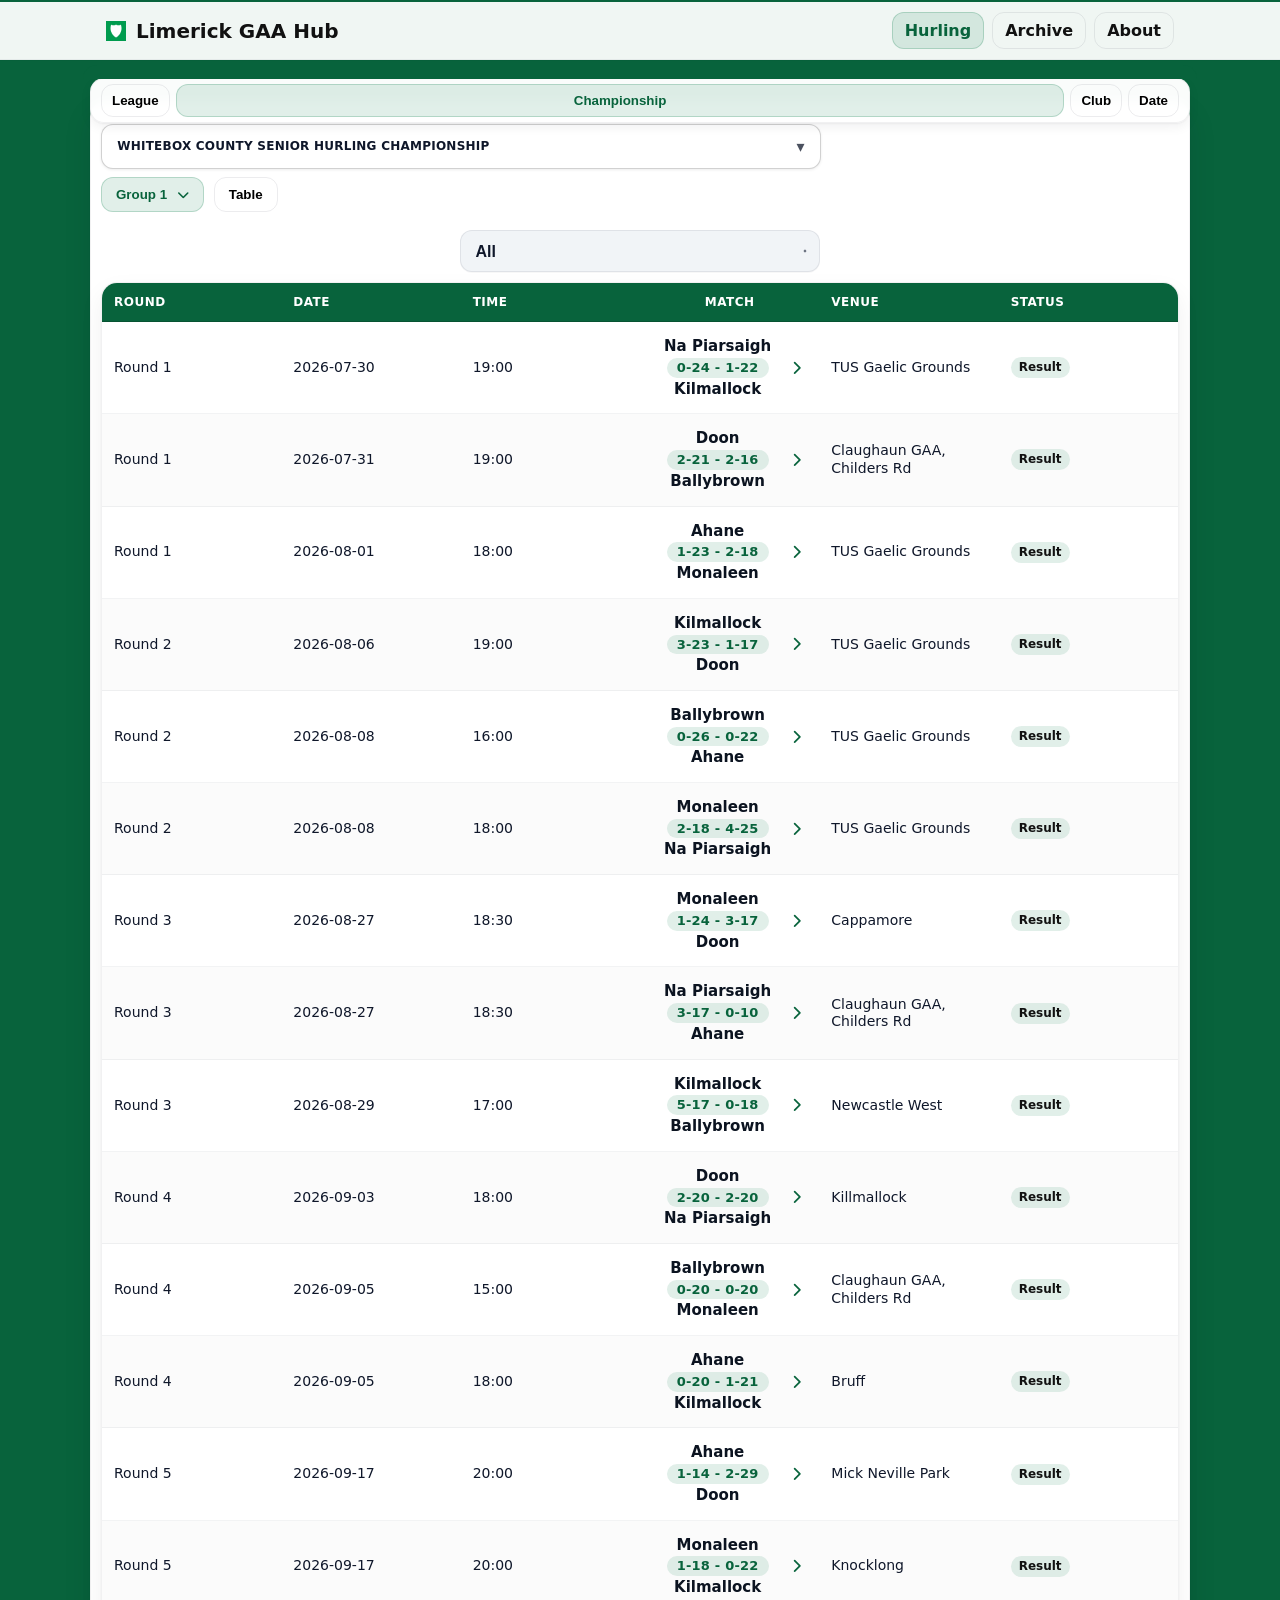
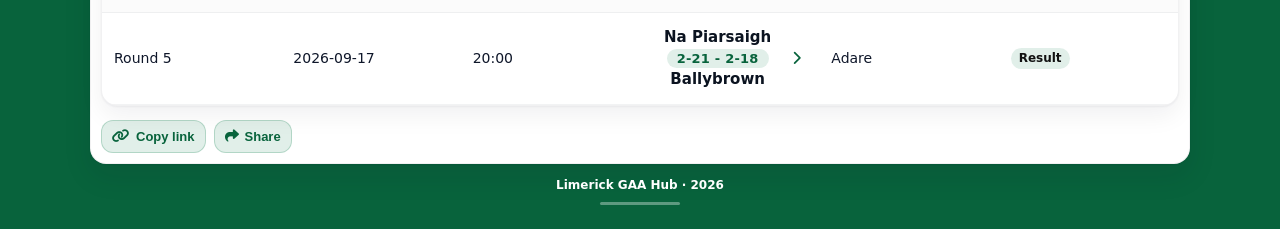
<file: index.html>
<!doctype html> 
<html lang="en">
<head>
<meta charset="utf-8" />
<meta name="viewport" content="width=device-width, initial-scale=1, viewport-fit=cover" />
<title>Limerick GAA Hub</title>
<meta name="color-scheme" content="light only">
  
  <!-- PWA -->
  <link rel="manifest" href="/manifest.webmanifest">
  <meta name="theme-color" content="#006B3C">
  <meta name="apple-mobile-web-app-capable" content="yes">
  <meta name="apple-mobile-web-app-status-bar-style" content="default">
  <meta name="apple-mobile-web-app-title" content="Limerick GAA Hub">

  <!-- Google tag (gtag.js) -->
  <script async src="https://www.googletagmanager.com/gtag/js?id=G-BW8JCZRZHV"></script>
  <script>
    window.dataLayer = window.dataLayer || [];
    function gtag(){dataLayer.push(arguments);}
    gtag('js', new Date());
    gtag('config', 'G-BW8JCZRZHV');
  </script>

<link rel="canonical" href="https://limerickgaahub.ie/">
  
<!-- Meta description -->
<meta name="description" content="Fixtures, results and tables for Limerick GAA. Filter by competition, team, or date.">

<!-- Open Graph (Facebook, WhatsApp, LinkedIn) -->
<meta property="og:title" content="Limerick GAA Hub">
<meta property="og:description" content="Fixtures, results and tables for Limerick GAA. Filter by competition, team, or date.">
<meta property="og:type" content="website">
<meta property="og:url" content="https://limerickgaahub.ie/">
<meta property="og:image" content="https://limerickgaahub.ie/android-chrome-512x512.png">

<!-- X / Twitter Cards -->
<meta name="twitter:card" content="summary_large_image">
<meta name="twitter:title" content="Limerick GAA Hub">
<meta name="twitter:description" content="Fixtures, results and tables for Limerick GAA. Filter by competition, team, or date.">
<meta name="twitter:image" content="https://limerickgaahub.ie/android-chrome-512x512.png">
<meta name="twitter:site" content="@limerickgaahub">

<meta property="og:image:alt" content="Limerick GAA Hub logo">

<meta name="robots" content="index,follow">

<!-- Favicons & app icons -->
<!-- SVG (modern browsers) -->
<link rel="icon" href="/favicon.svg" type="image/svg+xml">

<!-- Classic PNG favicons -->
<link rel="icon" type="image/png" sizes="16x16" href="/favicon-16x16.png">
<link rel="icon" type="image/png" sizes="32x32" href="/favicon-32x32.png">
<link rel="icon" type="image/png" sizes="96x96" href="/favicon-96x96.png">

<!-- ICO fallback -->
<link rel="shortcut icon" href="/favicon.ico">

<!-- Apple Touch -->
<link rel="apple-touch-icon" href="/icons/icon-192.png">
<link rel="apple-touch-icon" sizes="180x180" href="/apple-touch-icon.png">

<!-- Font Awesome -->
<link rel="stylesheet"
      href="https://cdnjs.cloudflare.com/ajax/libs/font-awesome/6.5.2/css/all.min.css">


<link rel="stylesheet" href="/css/app.css?v=20260604">

<script>
  // Capture ?share=1 early before syncURL() strips it
  window.__LGH_SHARE_ENABLED =
    (new URLSearchParams(location.search).get('share') === '1');

  // Load Share Card CSS + html2canvas only when share mode is enabled
  if (window.__LGH_SHARE_ENABLED) {
    const l = document.createElement('link');
    l.rel = 'stylesheet';
    l.href = '/css/sharecard.css?v=7_3_3_fix12';
    document.head.appendChild(l);

    window.__LGH_H2C_READY = false;

  const s = document.createElement('script');
  s.src = 'https://unpkg.com/html2canvas@1.4.1/dist/html2canvas.min.js';
  s.onload = () => { window.__LGH_H2C_READY = true; };
  s.onerror = () => { window.__LGH_H2C_READY = false; };
  document.head.appendChild(s);
  }
</script>

</head>
<body>
  <!-- Header -->
  <div class="header">
    <div class="header-inner">
        <a href="/" class="brand">
          <img src="/favicon-32x32.png" alt="Logo">
          <h1>Limerick GAA Hub</h1>
          <span id="hero-season-badge" class="hero-season-badge" hidden>2025</span>
        </a>
      <div class="navtabs">
        <div class="navtab active" data-nav="hurling">Hurling</div>
        <div class="navtab" data-nav="archive">Archive</div>
        <div class="navtab" data-nav="about">About</div>
      </div>
      <button class="burger" id="burger" aria-label="Open menu"><i class="fa-solid fa-bars"></i></button>
    </div>
  </div>

  <div class="oc-backdrop" id="oc-backdrop"></div>

<aside class="offcanvas" id="offcanvas" aria-hidden="true">
  <div class="oc-head">Menu</div>
  <div class="oc-body">
    <div class="oc-heading" role="presentation">2026</div>

    <button class="oc-link" type="button" data-home="1" aria-label="Open 2026 Hurling">
      <span class="oc-link-text">Hurling</span>
      <span class="oc-link-right" aria-hidden="true">
        <i class="fa-solid fa-chevron-right"></i>
      </span>
    </button>


    <div class="oc-heading" role="presentation">Archive</div>

    <button class="oc-link oc-archive" type="button" data-nav="hurling" data-season="2025" aria-label="Open 2025 Hurling archive">
      <span class="oc-link-text">2025 Hurling</span>
      <span class="oc-link-right" aria-hidden="true">
        <i class="fa-solid fa-chevron-right"></i>
      </span>
    </button>

    <button class="oc-link oc-about" type="button" data-nav="about" aria-label="Open About">
      <span class="oc-link-text">About</span>
      <span class="oc-link-right" aria-hidden="true">
        <i class="fa-solid fa-chevron-right"></i>
      </span>
    </button>

    <button id="a2hs-btn" class="oc-row oc-row--a2hs" type="button">
      <span class="oc-ico" aria-hidden="true">
        <i class="fa-solid fa-arrow-down-to-line"></i>
      </span>

      <span class="oc-txt">
        <span class="oc-title">Add to Home Screen</span>
        <span class="oc-sub">Install the app for faster access</span>
      </span>

      <span class="oc-right" aria-hidden="true">
        <i class="fa-solid fa-chevron-right"></i>
      </span>
    </button>

    <div id="a2hs-ios" class="oc-row oc-row--hint" style="display:none">
      <span class="oc-ico oc-ico--hint" aria-hidden="true">
        <i class="fa-solid fa-share-from-square"></i>
      </span>

      <span class="oc-txt">
        <span class="oc-title">Add to Home Screen</span>
        <span class="oc-sub">iPhone/iPad: Share → Add to Home Screen</span>
      </span>
    </div>
  </div>
</aside>

  <span id="season-indicator" class="season-indicator"></span>
  
  <!-- Hurling -->
  <div id="panel-hurling" class="card">

   <div class="top-controls card" id="top-controls">
    <div class="section-tabs view-tabs" id="view-tabs" role="tablist" aria-label="View selector">


        <button class="seg vt"
            role="tab"
            aria-selected="false"
            data-target="league-panel"
            id="league-tab"
            type="button">
      League
    </button>
    
    <button class="seg vt active"
            role="tab"
            aria-selected="true"
            data-target="group-panel"
            id="comp-tab"
            type="button">
      Championship
    </button>

    
      <button class="seg vt"
              role="tab"
              aria-selected="false"
              data-target="by-team"
              type="button">
        Club
      </button>

      <button class="seg vt"
              role="tab"
              aria-selected="false"
              data-target="by-date"
              type="button">
        Date
      </button>
    </div>

    <div class="menu" id="comp-menu" role="menu" aria-hidden="true"></div>
  </div>

  <div id="season-banner" class="season-banner" hidden></div>

  <!-- Main data container -->
  <div class="data-shell card" id="data-shell">
    <div class="panel card" id="group-panel">

        <div id="comp-list" class="comp-list" style="display:none;"></div>
        <div class="comp-selected" id="comp-selected" aria-live="polite"></div>

  <div class="section-tabs" id="comp-view-tabs" role="tablist" aria-label="Competition view selector">
  <button class="seg active"
          data-view="matches"
          id="matches-seg"
          type="button"
          aria-selected="true">
    <span id="matches-label">Matches</span>
    <i class="fa-solid fa-chevron-down" id="matches-chevron" style="font-size:12px; margin-left:6px;"></i>
  </button>

  <button class="seg"
          data-view="table"
          id="table-seg"
          type="button"
          aria-selected="false">
    Table
  </button>
</div>
      
    <!-- New: Matches dropdown menu -->
    <div class="menu" id="matches-menu" role="menu" aria-hidden="true"></div>

      <div class="controls card" id="controls-matches" style="display:none;">
  <label for="status" class="sr-only">Show</label>
  <div class="pretty-select">
    <select id="status">
      <option value="">All</option>
      <option value="Result">Results only</option>
      <option value="Fixture">Fixtures only</option>
    </select>
  </div>
</div>


    
      <div class="table-wrap matches-wrap">
        <table id="g-table"><thead></thead><tbody></tbody></table>
      </div>

      <div id="g-standings" style="margin-top:12px; display:none;">
        <div class="table-wrap">
        <table id="g-standings-table">
          <thead>
            <tr>
              <th>Team</th>
              <th class="right">P</th>
              <th class="right">Pts</th>
              <th class="right">W</th>
              <th class="right">D</th>
              <th class="right">L</th>
              <th class="right">PF</th>
              <th class="right">PA</th>
              <th class="right">PD</th>

            </tr>
          </thead>
          <tbody></tbody>
        </table>
        </div>
      </div>

      <!-- Table footnote -->
      <div id="table-footnote" class="footnote" style="display:none;">
        Tie-breaks: Qualification: Head-to-Head (two teams only), then Points Difference, Points For, Goals For. Relegation: Playoff if two teams on equal points.
      </div>

    </div>

  <div class="panel card" id="league-panel" style="display:none;">
  <div class="controls card league-subnav" id="controls-league" style="margin-top:6px;">
    <label for="league-div" class="sr-only">Select division</label>

    <div class="pretty-select league-division-select-wrap">
      <select id="league-div"><option value="">Select division…</option></select>
    </div>

    <div class="section-tabs league-view-tabs-inline" id="league-view-tabs" role="tablist" aria-label="League view selector">
      <button class="seg active"
              role="tab"
              aria-selected="true"
              data-league-view="matches"
              id="league-matches-tab"
              type="button">
        Matches
      </button>
      <button class="seg"
              role="tab"
              aria-selected="false"
              data-league-view="table"
              id="league-table-tab"
              type="button">
        Table
      </button>
    </div>
  </div>

  <div class="table-wrap" id="league-matches-wrap">
    <table id="league-table"><thead></thead><tbody></tbody></table>
  </div>

  <div id="league-standings" style="margin-top:12px; display:none;">
    <div class="table-wrap">
      <table id="league-standings-table">
        <thead>
          <tr>
            <th>Team</th>
            <th class="right">P</th>
            <th class="right">Pts</th>
            <th class="right">W</th>
            <th class="right">D</th>
            <th class="right">L</th>
            <th class="right">PF</th>
            <th class="right">PA</th>
            <th class="right">PD</th>
          </tr>
        </thead>
        <tbody></tbody>
      </table>
    </div>
  </div>
</div>
          
      <div class="panel card" id="by-team" style="display:none;">
        <div class="controls card" id="controls-team">
          <label for="team" class="sr-only">Select club</label>
        <div class="pretty-select">
          <select id="team"><option value="">Select club…</option></select>
    </div>
  </div>

      
        <div class="table-wrap"><table id="team-table"><thead></thead><tbody></tbody></table></div>
      
      </div>

<div class="panel card" id="by-date" style="display:none;">
  <div id="controls-date" class="controls card">
    <label class="sr-only" for="date-input">Select date</label>
    <div class="pretty-input">
      <input id="date-input" type="date" />
      <button type="button" class="date-open" aria-label="Open calendar"></button>
    </div>
  </div>

  <div class="date-colhead" id="date-colhead" aria-hidden="true">
    <span class="rcol">R</span>
    <span class="dcol">DATE</span>
    <span class="match">MATCH</span>
    <span class="vcol">VENUE</span>
  </div>

  <div class="table-wrap"><table id="date-table"><thead></thead><tbody></tbody></table></div>
</div>

<button class="scroll-top-btn" id="scroll-top-btn" aria-label="Back to top">
  <i class="fa-solid fa-arrow-up"></i>
</button>

<div class="sharebar" id="sharebar-main">
  <button class="iconbtn" data-role="copy"><i class="fa-solid fa-link"></i> Copy link</button>
  <button class="iconbtn" data-role="share"><i class="fa-solid fa-share"></i> Share</button>
  <div class="spacer"></div>
</div>
    </div> <!-- end of #data-shell -->
  </div>    <!-- end of #panel-hurling -->

  <div
  id="senior-detail-modal"
  class="match-detail-modal"
  hidden>

  <div
    class="match-detail-backdrop"
    data-senior-detail-close
    aria-hidden="true">
  </div>

  <section
    class="match-detail-card"
    role="dialog"
    aria-modal="true"
    aria-labelledby="senior-detail-title">

    <button
      id="senior-detail-close"
      class="match-detail-close"
      type="button"
      data-senior-detail-close
      aria-label="Close match details">

      <i
        class="fa-solid fa-xmark"
        aria-hidden="true">
      </i>
    </button>

    <header class="match-detail-header">

      <h2 id="senior-detail-title"></h2>

      <div
        id="senior-detail-score"
        class="match-detail-score">
      </div>

      <div
        id="senior-detail-meta"
        class="match-detail-meta">
      </div>

      <div
        id="senior-detail-referee"
        class="match-detail-referee"
        hidden>
      </div>

    </header>

    <div class="match-detail-scorers">

      <section
        id="senior-detail-home-section"
        class="match-detail-team-section">

        <h3 id="senior-detail-home-name"></h3>

        <p id="senior-detail-home-scorers"></p>
      </section>

      <section
        id="senior-detail-away-section"
        class="match-detail-team-section">

        <h3 id="senior-detail-away-name"></h3>

        <p id="senior-detail-away-scorers"></p>
      </section>

    </div>

    <section
      id="senior-detail-teams"
      class="match-detail-teams"
      hidden>

      <h3>Teams</h3>

      <details
        id="senior-detail-home-team"
        class="match-detail-team-dropdown"
        hidden>

        <summary id="senior-detail-home-team-name"></summary>

        <ul
          id="senior-detail-home-team-list"
          class="match-detail-team-list">
        </ul>

      </details>

      <details
        id="senior-detail-away-team"
        class="match-detail-team-dropdown"
        hidden>

        <summary id="senior-detail-away-team-name"></summary>

        <ul
          id="senior-detail-away-team-list"
          class="match-detail-team-list">
        </ul>

      </details>

    </section>

    <section
      id="senior-detail-reports"
      class="match-detail-reports">

      <h3>Match reports</h3>

      <div id="senior-detail-report-links"></div>

    </section>

  </section>
</div>
      
  <!-- Reserved for future use -->
  <div id="panel-football"
       class="card"
       style="display:none;"
       aria-hidden="true"></div>

  <!-- About -->
  <div id="panel-about" class="card" style="display:none;">
      <p>Limerick GAA Hub provides fixtures, results, and tables, in a clear easy to use format, with filtering by competition, club, and date.</p>
      <p>The site will build an archive of results over time.</p>
      <p>Official current year fixtures and results can still be found at 
        <a href="https://limerickgaa.ie" target="_blank" rel="noopener noreferrer">limerickgaa.ie</a>.
      </p>
    
      <div class="social-list" aria-label="Social links">
        <a class="social-link" href="https://www.instagram.com/limerickgaahub" target="_blank" rel="noopener noreferrer"
           aria-label="Visit Limerick GAA Hub on Instagram">
           <i class="fa-brands fa-instagram"></i><span>@limerickgaahub</span>
        </a>
        <a class="social-link" href="https://x.com/limerickgaahub" target="_blank" rel="noopener noreferrer"
           aria-label="Visit Limerick GAA Hub on X (Twitter)">
           <i class="fa-brands fa-x-twitter"></i><span>@limerickgaahub</span>
        </a>
        <a class="social-link" href="mailto:limerickgaahub@gmail.com"
           aria-label="Email Limerick GAA Hub">
           <i class="fas fa-envelope"></i><span>limerickgaahub@gmail.com</span>
        </a>
      </div>

      <p style="font-size: 12px; color: #6b7280; margin-top: 15px;">
        Privacy: This site uses Google Analytics to collect anonymous visitor statistics. 
        No personal data is collected or shared.
      </p>     
</div> <!-- end of #panel-about -->

  <!-- Expand modal -->
<div class="modal" id="standings-modal" aria-hidden="true" inert>
  <div class="sheet" role="dialog" aria-modal="true" aria-labelledby="modal-title" tabindex="-1">
    <div class="sheet-header">
      <h3 id="modal-title">Table</h3>
      <button class="close" id="modal-close">Close</button>
    </div>
    <div class="table-wrap">
      <table id="modal-standings">
      <colgroup>
        <col style="width:44%">
        <col style="width:6%">
        <col style="width:6%">
        <col style="width:6%">
        <col style="width:6%">
        <col style="width:8%">
        <col style="width:8%">
        <col style="width:8%">
        <col style="width:8%">
      </colgroup>
      <thead>

          <tr>
            <th>Team</th><th class="right">P</th><th class="right">W</th>
            <th class="right">D</th><th class="right">L</th>
            <th class="right">PF</th><th class="right">PA</th>
            <th class="right">PD</th><th class="right">Pts</th>
          </tr>
        </thead>
        <tbody></tbody>
      </table>
    </div>
  </div>
</div>


  <footer class="site-footer">Limerick GAA Hub · 2026</footer>

  <!-- JS -->
  <script src="/js/app_v14.js?v=20260921_v4" defer></script>
  <script>
    // Inline logger to confirm flags at load
    window.addEventListener('load', () => {
      console.log("[LGH] onload flags:",
        "LGH_V7_3_READY =", window.LGH_V7_3_READY,
        "LGH_V7_3_3_READY =", window.LGH_V7_3_3_READY
      );
    });

    // Burger
    (function(){
      const burger=document.getElementById('burger'), oc=document.getElementById('offcanvas'), bd=document.getElementById('oc-backdrop');
    
      oc.classList.remove('open');
      bd.classList.remove('show');
      oc.setAttribute('aria-hidden','true');
    
      const open=()=>{ oc.classList.add('open'); bd.classList.add('show'); oc.setAttribute('aria-hidden','false'); };
      const close=()=>{ oc.classList.remove('open'); bd.classList.remove('show'); oc.setAttribute('aria-hidden','true'); };
      burger.addEventListener('click', open);
      bd.addEventListener('click', close);
      
      oc.addEventListener('click', e=>{
  const link = e.target.closest('.oc-link');
  if(!link) return;

  // 2026 Hurling should always go to site homepage
  if (link.dataset.home === '1') {
    const u = new URL(location.href);
    const share = u.searchParams.get('share'); // preserve share gate if present
    const q = (share === '1') ? '?share=1' : '';
    location.href = '/' + q;
    return;
  }

    const season = link.dataset.season;
  
    // If a season is chosen, do a clean reload so app_v14.js fetches the right JSONs
    if (season) {
      const u = new URL(location.href);
      const share = u.searchParams.get('share'); // preserve share gate if present
  
      // Always go to the real homepage path
      u.pathname = '/';
      u.search = '';
      if (share === '1') u.searchParams.set('share', '1');
  
      // Only write ?season=... when NOT default (keeps / clean for 2026)
      if (season !== '2026') u.searchParams.set('season', season);
  
      location.href = u.pathname + (u.search ? u.search : '');
      return;
    }
  
    // Normal nav behaviour
    const tab = document.querySelector(`.navtab[data-nav="${link.dataset.nav}"]`);
    if (tab) tab.click();
    close();
  });

    function closeCompMenu(){
      const menu=document.getElementById('comp-menu');
      if(menu){ menu.classList.remove('open'); menu.setAttribute('aria-hidden','true'); }
    }


    // View tab switching closes dropdown
    document.querySelectorAll('.view-tabs .vt').forEach(seg=>{
      seg.addEventListener('click', ()=>{
        if(seg.dataset.target!=='group-panel'){ closeCompMenu(); }
      });
    });
    document.querySelectorAll('.navtab').forEach(tab=>{
      tab.addEventListener('click', ()=>{ closeCompMenu(); });
    });

    // Also hide matches-only controls when leaving the Competition view
      document.querySelectorAll('.view-tabs .vt').forEach(seg=>{
        seg.addEventListener('click', ()=>{
          const inGroup = seg.dataset.target === 'group-panel';
          const mc = document.getElementById('controls-matches');
          if (mc) mc.style.display = inGroup ? '' : 'none';
        });
      });

      // ===== Force Matches/Table view to actually show/hide the right sections =====
  (function(){
    const groupPanel   = document.getElementById('group-panel');
    if (!groupPanel) return;
  
    const matchesWrap  = groupPanel.querySelector('.matches-wrap');
    const standings    = document.getElementById('g-standings');
    const footnote     = document.getElementById('table-footnote');
    const controls     = document.getElementById('controls-matches');
  
    const segMatches   = groupPanel.querySelector('.section-tabs .seg[data-view="matches"]');
    const segTable     = groupPanel.querySelector('.section-tabs .seg[data-view="table"]');
  
    function setActive(seg){
      groupPanel.querySelectorAll('.section-tabs .seg').forEach(s=>s.classList.remove('active'));
      if (seg) seg.classList.add('active');
    }
  
    function showMatches(){
      setActive(segMatches);
      if (matchesWrap) matchesWrap.style.display = '';
      if (standings)   standings.style.display = 'none';
      if (footnote)    footnote.style.display = 'none';
      if (controls)    controls.style.display = '';     // keep your filter visible in matches
    }
  
  function showTable(){
    setActive(segTable);
    if (matchesWrap) matchesWrap.style.display = 'none';
    if (standings)   standings.style.display = 'block';   // force visible
    if (footnote)    footnote.style.display = 'block';    // force visible
    if (controls)    controls.style.display = 'none';
  }

    if (segMatches) segMatches.addEventListener('click', showMatches);
    if (segTable)   segTable.addEventListener('click', showTable);
  
    // On first load, default to Matches
    showMatches();
  })();

    
    
    // Back button



    // Warn if app didn't init (tolerant)
    window.addEventListener('load', () => {
      setTimeout(() => {
        const ok = (window.LGH_V7_3_3_READY === true) || (window.LGH_V7_3_READY === true);
        if (!ok) {
          const warnEl = document.getElementById('lgh-warning');
          if (warnEl) warnEl.style.display = 'block';
          console.error("[LGH] Warning shown: READY flags not true at load.");
        } else {
          console.log("[LGH] App ready; warning suppressed.");
        }
        // Ensure default view on first load
      }, 50);
    });

    // Blur selects on Android to close pickers
    (function(){
      ['team','status','date-input'].forEach(id=>{
        const el=document.getElementById(id);
        if(el){ el.addEventListener('change',()=>el.blur()); }
      });
    })();

    // Sharebar wiring
    (function(){
      function getContext(){
        const activeCompSeg = document.querySelector('#group-panel .section-tabs .seg.active');
        const compView = activeCompSeg ? activeCompSeg.getAttribute('data-view') : 'matches';
        const compName = (document.getElementById('comp-selected')?.textContent || '').trim() || 'Competition';
        const statusSel = document.getElementById('status');
        const statusText = statusSel ? statusSel.options[statusSel.selectedIndex].text : 'All (fixtures & results)';

        const teamSel = document.getElementById('team');
        const teamText = teamSel ? teamSel.options[teamSel.selectedIndex]?.text || '' : '';

        const dateSel  = document.getElementById('date-input');
        const dateText = dateSel && dateSel.value ? dateSel.value : '';

        const teamVisible = getComputedStyle(document.getElementById('by-team')).display !== 'none';
        const dateVisible = getComputedStyle(document.getElementById('by-date')).display !== 'none';

        if (teamVisible && teamText) return { msg: `Limerick GAA Hub — ${teamText} (${statusText})` };
        if (dateVisible) {
         const niceDate = dateText
           ? new Date(dateText + 'T00:00:00').toLocaleDateString(undefined, { weekday:'short', year:'numeric', month:'short', day:'numeric' })
           : 'Selected date';
         return { msg: `Limerick GAA Hub — By date: ${niceDate} (${statusText})` };
      }
        const viewLabel = compView === 'table' ? 'Table' : 'Matches';
        return { msg: `Limerick GAA Hub — ${compName}: ${viewLabel} (${statusText})` };
      }

function updateSharebars(){
  const { msg } = getContext();
  const url = location.href;

  // Share intents
  const xIntent  = 'https://twitter.com/intent/tweet?text=' + encodeURIComponent(msg) + '&url=' + encodeURIComponent(url);
  const fbIntent = 'https://www.facebook.com/sharer/sharer.php?u=' + encodeURIComponent(url);
  const waIntent = 'https://wa.me/?text=' + encodeURIComponent(msg + ' ' + url);
  const mailto   = 'mailto:?subject=' + encodeURIComponent('Limerick GAA Hub') +
                   '&body=' + encodeURIComponent(msg + '\n\n' + url);

    ['sharebar-main'].forEach(id=>{
    const bar = document.getElementById(id);
    if (!bar) return;

    const btnX     = bar.querySelector('[data-role="x"]');
    const btnFB    = bar.querySelector('[data-role="fb"]');
    const btnWA    = bar.querySelector('[data-role="wa"]');
    const btnEmail = bar.querySelector('[data-role="email"]');
    const btnCopy  = bar.querySelector('[data-role="copy"]');
    const btnShare = bar.querySelector('[data-role="share"]');

    if (btnX)     btnX.href    = xIntent;
    if (btnFB)    btnFB.href   = fbIntent;
    if (btnWA)    btnWA.href   = waIntent;
    if (btnEmail) btnEmail.href= mailto;

    if (btnCopy) {
      btnCopy.onclick = async () => {
        try {
          await navigator.clipboard.writeText(url);
          btnCopy.textContent = 'Link copied!';
          setTimeout(()=> btnCopy.innerHTML = '<i class="fa-solid fa-link"></i> Copy link', 1200);
        } catch {
          const t = document.createElement('textarea');
          t.value = url; document.body.appendChild(t); t.select();
          document.execCommand('copy'); document.body.removeChild(t);
          btnCopy.textContent = 'Link copied!';
          setTimeout(()=> btnCopy.innerHTML = '<i class="fa-solid fa-link"></i> Copy link', 1200);
        }
      };
    }

    if (btnShare) {
      btnShare.onclick = async () => {
        if (navigator.share) {
          try { await navigator.share({ title: document.title, text: msg, url }); } catch {}
        } else {
          // No Web Share API — fall back to Facebook (best preview card)
          window.open(fbIntent, '_blank', 'noopener,noreferrer');
        }
      };
    }
  });
}


      ['change','click','input','popstate','hashchange'].forEach(evt=>{
        window.addEventListener(evt, ()=> setTimeout(updateSharebars, 50), true);
      });

      const sel = document.getElementById('comp-selected');
      if (sel && 'MutationObserver' in window) {
        new MutationObserver(()=> setTimeout(updateSharebars, 10)).observe(sel, { childList:true, subtree:true, characterData:true });
      }

      window.addEventListener('load', ()=> setTimeout(updateSharebars, 100));
      
    })();

    })();
    
  </script>
  <!-- LGH Share Card Overlay (hidden; shown only with ?share=1) -->
<div id="sharecard-overlay" hidden>
  <div class="sc-modal">
    <div class="sc-modal-hd">
      <h3>Create Share Image</h3>
      <button type="button" class="sc-x" aria-label="Close">×</button>
    </div>

    <form id="sc-form">
      <div class="sc-row">
        <label>What</label>
        <select name="mode">
          <option value="fixtures">Fixtures</option>
          <option value="results">Results</option>
          <option value="table">Table / Standings</option>
        </select>
      </div>

      <div class="sc-row">
        <label>Date</label>
        <select name="preset">
          <option value="all">All</option>
          <option value="today">Today</option>
          <option value="tomorrow">Tomorrow</option>
        </select>
      </div>

      <div class="sc-row">
        <label>Club (optional)</label>
        <input type="text" name="team" placeholder="e.g., Na Piarsaigh" />
      </div>

      <div class="sc-row">
        <label>Rows (optional)</label>
        <input type="text" name="rows" placeholder="e.g., 3-7 for a mid-list slice" />
      </div>

      <div class="sc-row">
        <label>Size</label>
        <select name="size">
          <option value="ig-portrait">Instagram Portrait (1080×1350)</option>
          <option value="ig-square">Instagram Square (1080×1080)</option>
          <option value="x-landscape">X / Twitter (1200×675)</option>
        </select>
      </div>

      <div class="sc-row">
        <label>Title (optional)</label>
        <input type="text" name="title" placeholder="Auto-filled from your selection" />
      </div>

      <div class="sc-actions">
        <button type="button" id="sc-preview">Preview</button>
        <button type="button" id="sc-download" disabled>Download PNG</button>
        <button type="button" id="sc-copycap" disabled>Copy caption</button>
      </div>
    </form>

    <!-- Live preview (this is what becomes the PNG) -->
    <div id="share-card" class="sharecard sc-size-ig-portrait" hidden>
      <div class="sc-ribbon" id="sc-ribbon" hidden>Fixtures</div>
      <div class="sc-header">
        <!-- Use your crest — you can swap src to /img/crest.svg if you prefer -->
        <img src="/android-chrome-512x512.png" alt="" class="sc-crest">
        <div class="sc-title" id="sc-title">Senior • Group 1</div>
      </div>

      <!-- Fixtures/Results table -->
      <table class="sc-table sc-fixtures" id="sc-table-fixtures">
        <thead>
          <tr><th>Date</th><th>Match</th><th>Venue</th></tr>
        </thead>
        <tbody id="sc-tbody"></tbody>
      </table>


    <!-- Standings table (PD included for share cards) -->
    <table class="sc-table sc-table-standings" id="sc-table-standings" hidden>
      <thead>
        <tr><th>Team</th><th>P</th><th>W</th><th>D</th><th>L</th><th>PD</th><th>Pts</th></tr>
      </thead>
      <tbody id="sc-standings-body"></tbody>
    </table>

      <div class="sc-footnote" id="sc-footnote" hidden>
        Tie-breaks: Qualification: Head-to-Head (two teams only), then Points Difference, Points For, Goals For. Relegation: Playoff if two teams on equal points.
      </div>

      <div class="sc-footer">Limerick club fixtures, results, and tables at limerickgaahub.ie</div>
    </div>
  </div>
</div>


<!-- LGH Share Card logic (self-contained; runs only when ?share=1) -->
<script>
(function(){
  // Robust gate: honor either ?share=1 or ?sc=1, OR the early-captured flag
  const SHARE_ENABLED = (window.__LGH_SHARE_ENABLED === true);
  if (!SHARE_ENABLED) return;

  const params = new URLSearchParams(location.search);

  console.log('[LGH] Share Card enabled:', SHARE_ENABLED, location.search);
 
  // Helpers
  const q = sel => document.querySelector(sel);
  const qa = sel => Array.from(document.querySelectorAll(sel));

  
  // Share Card footer copy
  const SC_FOOTER_TEXT = 'Limerick club fixtures, results, and tables at limerickgaahub.ie';
  function setShareFooterText(){
    const el = q('.sc-footer');
    if (el) el.textContent = SC_FOOTER_TEXT;
}


  // --- stacked Date/Time formatting (match site mobile) ---
  const day3 = ['Sun','Mon','Tue','Wed','Thu','Fri','Sat'];
  const pad2 = n => String(n).padStart(2,'0');
  function fmtDateParts(dt){
    if(!dt || isNaN(+dt)) return {day:'', dmy:'', time:''};
    return {
      day:  day3[dt.getDay()],
      dmy:  `${pad2(dt.getDate())}/${pad2(dt.getMonth()+1)}`,
      time: '' // we'll keep time from raw string below
    };
  }
  function fmtTimeShort(t){
    if(!t) return '';
    const m = String(t).match(/^(\d{1,2}):(\d{2})/);
    return m ? `${pad2(m[1])}:${m[2]}` : t;
  }

  
  const isResult = (s) => ['Result','Full Time','FT','AET','Walkover','W/O','Abandoned','Final'].includes(String(s||'').trim());

    function labelOf(full){
      const dn = (window.LGH?.DISPLAY_NAMES || {})[full] || null;
      return dn?.label || full || '';
    }

    function isKOrow(r){
      return String(r.group||'').toLowerCase()==='knockout' || String(r.stage||'').toLowerCase()==='knockout';
    }

  
  function parseMatchDate(m){
    const s = m.date_iso || m.iso || m.datetime_iso || null;
    if (s) { const d = new Date(s); if (!isNaN(d)) return d; }
    const m2 = /(\d{1,2})\/(\d{1,2})\/(\d{2,4})/.exec(m.date||'');
    if (m2){ const dd=+m2[1], mm=+m2[2], yy=(m2[3].length===2? +('20'+m2[3]) : +m2[3]); return new Date(yy, mm-1, dd); }
    return null;
  }
  function inPreset(dt, preset){
    if(!dt) return true;
    const z = d=>{const x=new Date(d); x.setHours(0,0,0,0); return x;};
    const today = z(new Date());
    if (preset==='today')    return dt >= today && dt < new Date(+today + 86400000);
    if (preset==='tomorrow'){ const t=new Date(+today + 86400000); return dt >= t && dt < new Date(+t + 86400000); }
    return true; // 'all'
  }

  function compName(code){
    return (window.REVERSE_CODES && window.REVERSE_CODES[code]) || code || '';
  }


// String "1-18" → {g:1, p:18}
function gpFromScoreStr(s){
  const m = String(s||'').match(/^\s*(\d+)\s*-\s*(\d+)\s*$/);
  return m ? { g: +m[1], p: +m[2] } : { g: null, p: null };
}
function pointsFromGP(g,p){
  if (g==null || p==null) return null;
  return (Number(g)||0)*3 + (Number(p)||0);
}

// --- H2H + PD helpers (share-card scope) ---
function _readTotals(m, side){ // returns {total, goals}
  // Prefer split fields, else parse "1-18" strings in home_score/away_score
  let g = (side==='home') ? m.home_goals : m.away_goals;
  let p = (side==='home') ? m.home_points : m.away_points;
  if (g==null || p==null){
    const src = (side==='home') ? (m.home_score || m.home || '') : (m.away_score || m.away || '');
    const mm = String(src||'').match(/^\s*(\d+)\s*-\s*(\d+)\s*$/);
    if (mm){ g = +mm[1]; p = +mm[2]; }
  }
  const total = pointsFromGP(g, p);
  return { total: Number(total||0), goals: Number(g||0) };
}

function _winnerOfRow(m){
  const hs = _readTotals(m,'home'), as = _readTotals(m,'away');
  if (hs.total > as.total) return m.home;
  if (as.total > hs.total) return m.away;
  return null;
}

function _h2hCompareShare(a, b, results){
  // Single prior scored meeting in this comp/group (exclude walkovers)
  const games = results.filter(m =>
    ((m.home===a.team && m.away===b.team) || (m.home===b.team && m.away===a.team)) &&
    isResult(m.status)   // only proper scored results
  );
  if (games.length === 1){
    const w = _winnerOfRow(games[0]);
    if (w === a.team) return -1;
    if (w === b.team) return  1;
  }
  return 0;
}

function _comparePD_PF_GF(a, b){
  const pdA = (a.pf||0) - (a.pa||0);
  const pdB = (b.pf||0) - (b.pa||0);
  if (pdA !== pdB) return pdB - pdA;               // PD
  if ((a.pf||0) !== (b.pf||0)) return b.pf - a.pf;  // Points For
  if ((a.gf||0) !== (b.gf||0)) return b.gf - a.gf;  // Goals For
  return a.team.localeCompare(b.team);
}

function computeStandings(rows){
  const isRes = (window.LGH?.isResult) || isResult;

  // Seed teams
  const teams = new Map();
  for (const r of rows){
    if (!teams.has(r.home)) teams.set(r.home,{team:r.home,p:0,w:0,d:0,l:0,pf:0,pa:0,gf:0,ga:0,pts:0});
    if (!teams.has(r.away)) teams.set(r.away,{team:r.away,p:0,w:0,d:0,l:0,pf:0,pa:0,gf:0,ga:0,pts:0});
  }

  // Results only (incl. walkover handling)
  const results = rows.filter(r => isRes(r.status));

  for (const m of results){
    const H = teams.get(m.home), A = teams.get(m.away);

    // Walkover: played + 2 pts to winner; no PF/PA
    if (/^walkover$/i.test(String(m.status||''))){
      H.p++; A.p++;
      const w = (m.walkover_winner||'').toLowerCase();
      if (w==='home'){ H.w++; H.pts+=2; A.l++; }
      else if (w==='away'){ A.w++; A.pts+=2; H.l++; }
      continue;
    }

    const hs = _readTotals(m,'home');
    const as = _readTotals(m,'away');

    H.p++; A.p++;
    H.pf += hs.total; H.pa += as.total; H.gf += hs.goals; H.ga += as.goals;
    A.pf += as.total; A.pa += hs.total; A.gf += as.goals; A.ga += hs.goals;

    if (hs.total > as.total){ H.w++; H.pts+=2; A.l++; }
    else if (as.total > hs.total){ A.w++; A.pts+=2; H.l++; }
    else { H.d++; A.d++; H.pts++; A.pts++; }
  }

  // Group by points to apply H2H when EXACTLY two are tied
  const all = Array.from(teams.values());
  const byPts = new Map();
  for (const t of all){
    if (!byPts.has(t.pts)) byPts.set(t.pts, []);
    byPts.get(t.pts).push(t);
  }

  const sorted = []
    .concat(...[...byPts.keys()].sort((a,b)=>b-a).map(pts=>{
      const bucket = byPts.get(pts);
      if (bucket.length === 2){
        bucket.sort((a,b)=>{
          const h2h = _h2hCompareShare(a, b, results);
          if (h2h !== 0) return h2h;
          return _comparePD_PF_GF(a,b);
        });
        return bucket;
      }
      bucket.sort(_comparePD_PF_GF);
      return bucket;
    }));

  return sorted;
}




function buildPayload({mode,preset,team,rowsRange,size,title}){
  const comp  = window.LGH?.state?.comp  || '';
  const group = window.LGH?.state?.group || '';
  const meta  = (window.LGH?.DISPLAY_NAMES || {})[comp] || {};
  const isRes = (window.LGH?.isResult || isResult);

  // Start with matches for this competition
  let rows = (window.LGH?.matches || []).filter(r => r.competition === comp);

  // League vs Knockout
  if (group === 'Knockout') {
    rows = rows.filter(isKOrow);
  } else {
    rows = rows.filter(r => !isKOrow(r));
    if (!meta.pihc && group) rows = rows.filter(r => (r.group||'') === group);
  }

  // Club filter
  if (team) rows = rows.filter(r => r.home===team || r.away===team);

  // Fixtures vs Results (exactly once)
  if (mode === 'fixtures') rows = rows.filter(r => !isRes(r.status));
  if (mode === 'results')  rows = rows.filter(r =>  isRes(r.status));

  // Date preset
  if (preset && preset !== 'all'){
    rows = rows.filter(r => inPreset(parseMatchDate(r), preset));
  }

  // Slice
  if (rowsRange){
    const m = /^\s*(\d+)\s*-\s*(\d+)\s*$/.exec(rowsRange);
    if (m){ const a=+m[1], b=+m[2]; rows = rows.slice(a-1, b); }
  }

  // Title
  const bits = [labelOf(comp)];
  if (group && !meta.pihc) bits.push(group);
  if (rows.length && rows[0].round) bits.push(rows[0].round);
  if (team) bits.push(team);
  if (preset==='today')    bits.push('Today');
  if (preset==='tomorrow') bits.push('Tomorrow');

  return { mode, size, title: (title?.trim() || bits.filter(Boolean).join(' • ')), rows };
}


function scoreMid(m){
  const s = String(m.status||'').toLowerCase();
  if (s === 'walkover') return 'W/O';

  // Accept split fields OR "1-18" strings
  const asPair = str => {
    const mm = String(str||'').match(/^\s*(\d+)\s*-\s*(\d+)\s*$/);
    return mm ? {g:+mm[1], p:+mm[2]} : {g:null, p:null};
  };

  let hg = m.home_goals, hp = m.home_points, ag = m.away_goals, ap = m.away_points;
  if (hg==null || hp==null){ const a = asPair(m.home_score); hg = a.g; hp = a.p; }
  if (ag==null || ap==null){ const b = asPair(m.away_score); ag = b.g; ap = b.p; }

  if ([hg,hp,ag,ap].some(v => v==null || v==='')) return '—';
  return `${hg}-${hp} – ${ag}-${ap}`;
}


function matchCellHTML(m, mode){
  const mid   = (mode === 'results') ? scoreMid(m) : 'v';
  const mCls  = (mode === 'results') ? 'sc-match-mid sc-score' : 'sc-match-mid';
  return `
    <div class="sc-match">
      <div class="sc-match-team">${m.home}</div>
      <div class="${mCls}">${mid}</div>
      <div class="sc-match-team">${m.away}</div>
    </div>`;
}


function renderCard(payload){
  const card = q('#share-card');

  // Reset size + density classes
  card.classList.remove(
    'sc-size-ig-portrait','sc-size-ig-square','sc-size-x-landscape',
    'sc-tight-7','sc-tight-8','sc-hero'
  );
  card.classList.add(
    payload.size === 'ig-square'    ? 'sc-size-ig-square' :
    payload.size === 'x-landscape'  ? 'sc-size-x-landscape' :
                                      'sc-size-ig-portrait'
  );

  // Mode class for spacing tweaks (fixtures/results vs table)
  card.classList.remove('sc-mode-fixtures','sc-mode-results','sc-mode-table');
  card.classList.add(
    payload.mode === 'results' ? 'sc-mode-results' :
    payload.mode === 'table'   ? 'sc-mode-table'   : 'sc-mode-fixtures'
  );

  
  q('#sc-title').textContent = payload.title || '';
  // --- Corner ribbon text & show ---
(function(){
  const rib = q('#sc-ribbon');
  if (!rib) return;

  const modeWord =
    payload.mode === 'results' ? 'Results' :
    payload.mode === 'table'   ? 'Table'   : 'Fixtures';

  // Try to surface "Today" / "Tomorrow" if present in the title
  const m = /\b(Today|Tomorrow)\b/i.exec(payload.title || '');
  const when = m ? m[1] : '';

  rib.textContent = when ? `${modeWord} • ${when}` : modeWord;
  rib.hidden = false;
})();

  const tb = q('#sc-tbody');
  const tf = q('#sc-table-fixtures');
  const st = q('#sc-table-standings');
  const sb = q('#sc-standings-body');

  if (payload.mode === 'table') {
    // Standings view
    tf.hidden = true;
    st.hidden = false;

const standings = computeStandings(payload.rows);
sb.innerHTML = standings.map(t => `
  <tr>
    <td>${t.team}</td>
    <td>${t.p}</td><td>${t.w}</td><td>${t.d}</td><td>${t.l}</td>
    <td>${(t.pf||0)-(t.pa||0)}</td>
    <td>${t.pts}</td>
  </tr>
`).join('');

// Apply density based on actual count
const rowCount = standings.length;
if (rowCount === 6) card.classList.add('sc-tight-6');
if (rowCount === 7) card.classList.add('sc-tight-7');
if (rowCount >= 8)  card.classList.add('sc-tight-8');


// Show footnote for table mode
q('#sc-footnote').hidden = false;

} else {
  // Fixtures / Results view
  q('#sc-footnote').hidden = true;  // hide footnote on fixtures/results
  st.hidden = true;
  tf.hidden = false;

  tb.innerHTML = payload.rows.map(m => {
    const dt = parseMatchDate(m) || (m.date ? new Date(m.date + 'T00:00:00') : null);
    const p  = fmtDateParts(dt);
    const t  = fmtTimeShort(m.time || '');
    const mid = matchCellHTML(m, payload.mode);   // Team A / mid / Team B
    return `
      <tr>
        <td>
          <div class="dt3">
          ${m.round ? `<div class="dt-round">${m.round}</div>` : ''}
            <div class="dt-day">${p.day}</div>
            <div class="dt-date">${p.dmy}</div>
            <div class="dt-time">${t}</div>
          </div>
        </td>
        <td>${mid}</td>
        <td>${m.venue || '—'}</td>
      </tr>`;
  }).join('');


    const rowCount = payload.rows.length;
    if (rowCount <= 2) card.classList.add('sc-hero');   // make 1–2 matches feel less bare
  }

  card.hidden = false;
  q('#sc-download').disabled = !(window.__LGH_H2C_READY === true);
  q('#sc-copycap').disabled = false;

  // Ensure footer text matches your constant
  setShareFooterText();
}


  async function downloadPNG(){
    if (typeof html2canvas !== 'function') {
      alert('Share image engine is still loading. Try again in a second.');
      return;
    }
    const src = q('#share-card');
  
    // Clone outside the scrollable modal so nothing is clipped
    const clone = src.cloneNode(true);
    clone.id = 'share-card-clone';
    clone.hidden = false;
    clone.style.position = 'fixed';
    clone.style.left = '-10000px';
    clone.style.top  = '0';
    document.body.appendChild(clone);
  
    try{
      const SCALE = Math.min(Math.max(window.devicePixelRatio || 2, 2), 3);
      const canvas = await html2canvas(clone, {
      scale: SCALE,
      backgroundColor: null,
      useCORS: true,
      removeContainer: true
    });

      
      const a = document.createElement('a');
      a.href = canvas.toDataURL('image/png');
      a.download = 'lgh-card.png';
      a.click();
    } finally {
      document.body.removeChild(clone);
    }
  }


  function makeCaption(payload){
    const modeWord = payload.mode==='fixtures' ? 'fixtures' :
                     payload.mode==='results' ? 'results' : 'table';
    return `${payload.title} ${modeWord}. More: limerickgaahub.ie`;
  }

  function injectButtons(){
    qa('.sharebar').forEach(bar=>{
      if(bar.querySelector('.lgh-sc-btn')) return;
      const btn = document.createElement('button');
      btn.className = 'lgh-sc-btn';
      btn.type = 'button';
      btn.textContent = 'Create Share Image';
      btn.addEventListener('click', openOverlay);
      bar.appendChild(btn);
    });
  }

  function openOverlay(){ q('#sharecard-overlay').hidden = false; }
  function closeOverlay(){ q('#sharecard-overlay').hidden = true; }

  function wireOverlay(){
    const overlay = q('#sharecard-overlay');
    const form = q('#sc-form');
    q('.sc-x').addEventListener('click', closeOverlay);
    overlay.addEventListener('click', (e)=>{ if(e.target === overlay) closeOverlay(); });

    q('#sc-preview').addEventListener('click', ()=>{
      const payload = buildPayload({
        mode: form.mode.value,
        preset: form.preset.value,
        team: (form.team.value||'').trim() || null,
        rowsRange: (form.rows.value||'').trim() || null,
        size: form.size.value,
        title: form.title.value
      });
      renderCard(payload);
      overlay._lastPayload = payload;
    });

    q('#sc-download').addEventListener('click', downloadPNG);

    q('#sc-copycap').addEventListener('click', ()=>{
      const payload = overlay._lastPayload || {title:'', mode:'fixtures'};
      const text = makeCaption(payload);
      navigator.clipboard.writeText(text).catch(()=>{});
    });

      // Deep-link presets ?share=1&mode=...
      if(params.get('share') === '1'){
      openOverlay();
      if(params.get('mode')) form.mode.value = params.get('mode');
      if(params.get('preset')) form.preset.value = params.get('preset');
      if(params.get('team')) form.team.value = params.get('team');
      if(params.get('rows')) form.rows.value = params.get('rows');
      if(params.get('size')) form.size.value = params.get('size');
      if(params.get('title')) form.title.value = params.get('title');
      q('#sc-preview').click();
    }
  }

window.addEventListener('load', ()=>{
  setTimeout(()=>{
    injectButtons();
    wireOverlay();
    setShareFooterText(); // set footer once on load
  }, 250);
});
})();
</script>
</body>
</html>
</file>
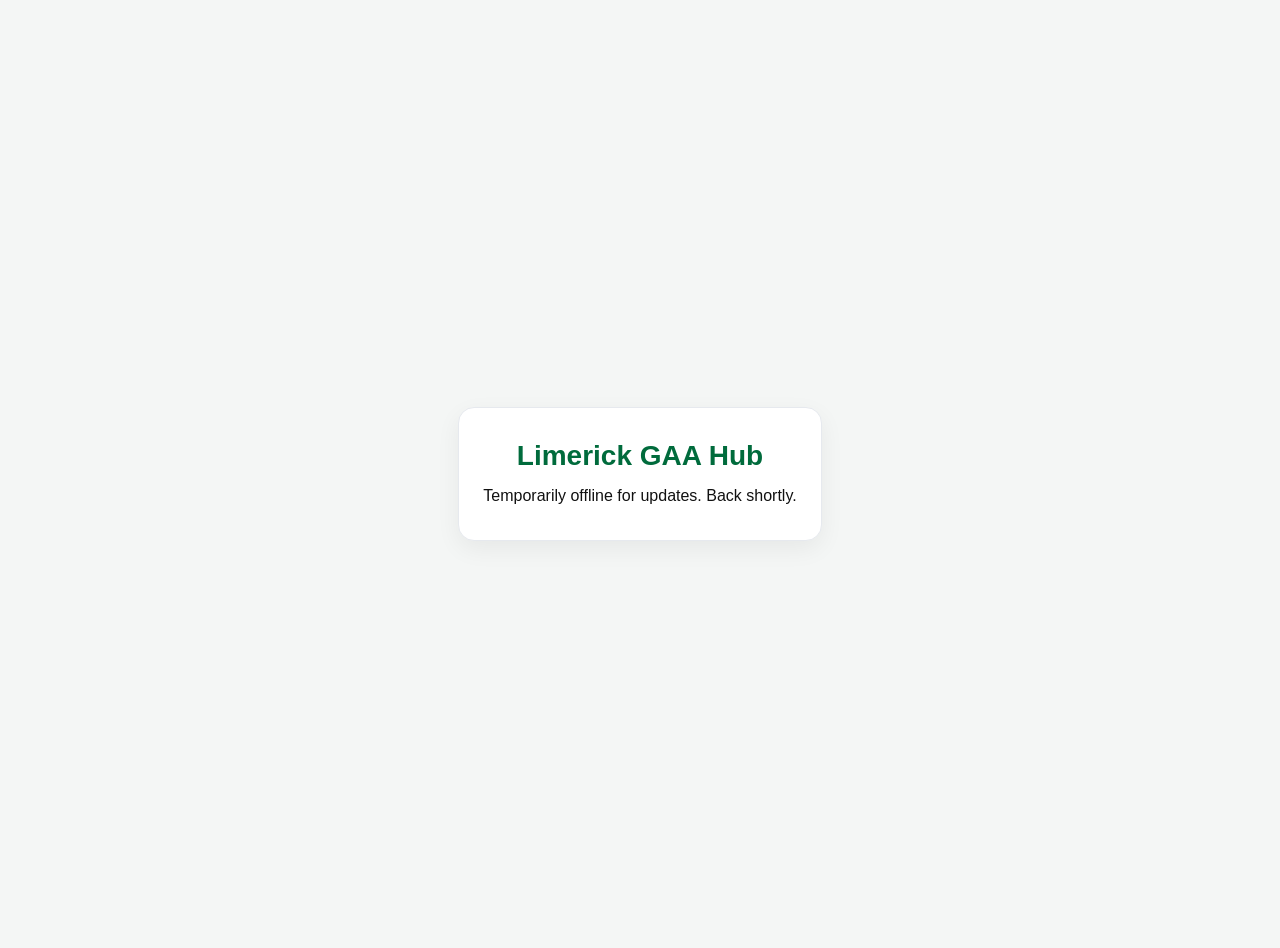
<file: _index.html>
<!doctype html>
<html lang="en">
<head>
  <meta charset="utf-8">
  <meta name="viewport" content="width=device-width, initial-scale=1">
  <title>Limerick GAA Hub</title>
  <meta name="robots" content="noindex">
  <style>
    body{
      margin:0;
      font-family:Arial, sans-serif;
      background:#f4f6f5;
      color:#111;
      display:flex;
      align-items:center;
      justify-content:center;
      min-height:100vh;
      text-align:center;
      padding:24px;
    }
    .card{
      background:#fff;
      border:1px solid #e6e9ee;
      border-radius:16px;
      padding:32px 24px;
      max-width:520px;
      box-shadow:0 8px 24px rgba(0,0,0,.06);
    }
    h1{
      margin:0 0 12px;
      font-size:28px;
      color:#006B3C;
    }
    p{
      margin:0;
      font-size:16px;
      line-height:1.5;
    }
  </style>
</head>
<body>
  <div class="card">
    <h1>Limerick GAA Hub</h1>
    <p>Temporarily offline for updates. Back shortly.</p>
  </div>
</body>
</html>
</file>
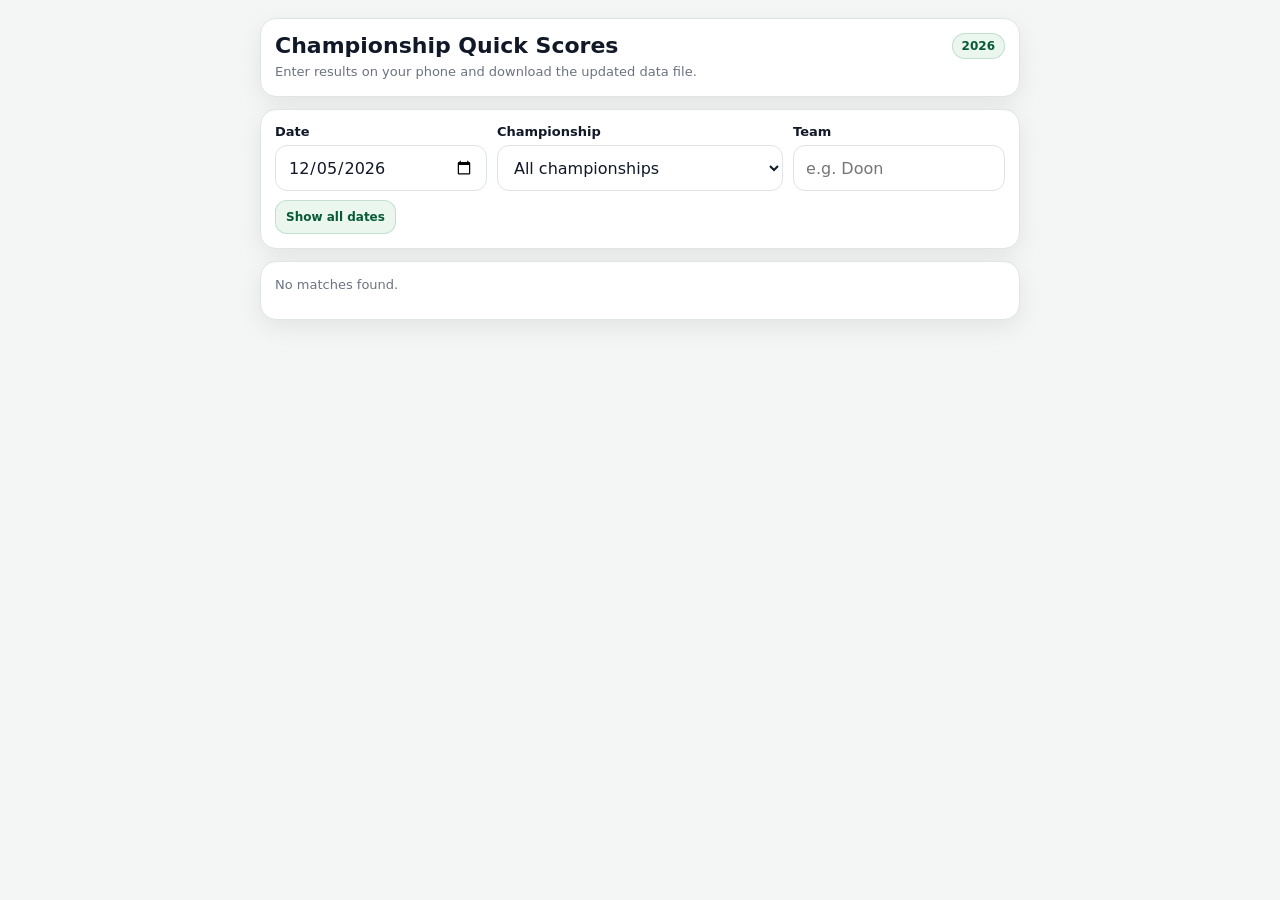
<file: admin.html>
<!doctype html>
<html lang="en">
<head>
  <meta charset="utf-8" />
  <meta name="viewport" content="width=device-width,initial-scale=1,viewport-fit=cover" />
  <title>Limerick GAA Hub · Championship Quick Scores</title>
  <meta name="theme-color" content="#006B3C" />
  <style>
    :root{
      --bg:#f4f6f5;
      --card:#fff;
      --text:#111827;
      --muted:#6b7280;
      --line:#dfe5e1;
      --accent:#087443;
      --accent-dark:#075b36;
      --accent-soft:#eaf6ee;
      --danger:#b42318;
      --warning:#9a6700;
      --radius:16px;
      --shadow:0 8px 24px rgba(0,0,0,.07);
    }

    *{ box-sizing:border-box; }
    html{ scroll-behavior:smooth; }
    html,body{
      margin:0;
      padding:0;
      background:var(--bg);
      color:var(--text);
      font-family:system-ui,-apple-system,Segoe UI,Roboto,Helvetica,Arial,sans-serif;
    }
    body{ padding:12px 12px calc(20px + env(safe-area-inset-bottom)); }

    .wrap{
      width:min(100%,760px);
      margin:0 auto;
      display:grid;
      gap:12px;
    }

    .card{
      background:var(--card);
      border:1px solid var(--line);
      border-radius:var(--radius);
      box-shadow:var(--shadow);
      padding:14px;
    }

    .header-row,
    .section-head,
    .match-top,
    .pending-row{
      display:flex;
      align-items:flex-start;
      justify-content:space-between;
      gap:10px;
    }

    h1{
      margin:0 0 5px;
      font-size:22px;
      line-height:1.15;
    }

    .sub,
    .meta{
      color:var(--muted);
      font-size:13px;
      line-height:1.45;
    }

    .season-pill,
    .pill,
    .pending-pill{
      display:inline-flex;
      align-items:center;
      justify-content:center;
      border-radius:999px;
      padding:5px 9px;
      font-size:12px;
      font-weight:800;
      white-space:nowrap;
      background:var(--accent-soft);
      color:var(--accent-dark);
      border:1px solid rgba(8,116,67,.18);
    }

    .pending-pill{
      background:#fff8e6;
      color:var(--warning);
      border-color:#f1d18a;
    }

    .grid{ display:grid; gap:10px; }
    .filters{ grid-template-columns:1fr 1.25fr; }
    .search-field{ grid-column:1 / -1; }

    label{
      display:block;
      margin:0 0 6px;
      font-size:13px;
      font-weight:800;
    }

    input,
    select,
    button{
      width:100%;
      min-height:46px;
      border-radius:12px;
      font:inherit;
    }

    input,
    select{
      border:1px solid var(--line);
      background:#fff;
      color:var(--text);
      padding:11px 12px;
    }

    input:focus,
    select:focus,
    button:focus-visible{
      outline:3px solid rgba(8,116,67,.2);
      outline-offset:1px;
      border-color:var(--accent);
    }

    button{
      border:0;
      padding:11px 13px;
      font-weight:800;
      cursor:pointer;
      touch-action:manipulation;
    }

    button:disabled{ opacity:.5; cursor:not-allowed; }
    .btn{ background:var(--accent); color:#fff; }
    .btn:active{ background:var(--accent-dark); }
    .btn-secondary{
      background:var(--accent-soft);
      color:var(--accent-dark);
      border:1px solid rgba(8,116,67,.18);
    }
    .btn-danger{
      background:#fff1f2;
      color:var(--danger);
      border:1px solid #fecdd3;
    }
    .btn-small{
      width:auto;
      min-height:34px;
      padding:6px 10px;
      font-size:12px;
    }

    .results{
      display:grid;
      gap:9px;
      margin-top:10px;
      max-height:48vh;
      overflow:auto;
      overscroll-behavior:contain;
    }

    .match{
      display:block;
      width:100%;
      min-height:0;
      padding:12px;
      text-align:left;
      color:var(--text);
      background:#fff;
      border:1px solid var(--line);
      border-radius:14px;
    }

    .match.active{
      border-color:var(--accent);
      box-shadow:0 0 0 2px rgba(8,116,67,.12);
      background:#f9fffb;
    }

    .match.edited{ border-left:5px solid #d59a16; padding-left:9px; }
    .match-title{ font-size:16px; font-weight:850; line-height:1.3; }
    .match-score{ margin-top:5px; font-size:18px; font-weight:900; color:var(--accent-dark); }

    .editor-title{
      margin:0;
      font-size:19px;
      font-weight:900;
      line-height:1.25;
    }

    .score-board{
      display:grid;
      gap:12px;
      margin:14px 0;
    }

    .team-score{
      border:1px solid var(--line);
      border-radius:14px;
      padding:12px;
      background:#fafcfb;
    }

    .team-name{
      margin-bottom:10px;
      font-size:17px;
      font-weight:900;
      line-height:1.25;
    }

    .score-fields{
      display:grid;
      grid-template-columns:1fr 1fr;
      gap:10px;
    }

    .number-wrap{
      display:grid;
      grid-template-columns:40px minmax(58px,1fr) 40px;
      gap:5px;
      align-items:center;
    }

    .stepper{
      min-height:48px;
      padding:0;
      font-size:24px;
      line-height:1;
      background:var(--accent-soft);
      color:var(--accent-dark);
      border:1px solid rgba(8,116,67,.18);
    }

    .score-input{
      min-width:0;
      padding:7px 3px;
      text-align:center;
      font-size:27px;
      font-weight:900;
      appearance:textfield;
    }
    .score-input::-webkit-inner-spin-button,
    .score-input::-webkit-outer-spin-button{ appearance:none; margin:0; }

    .total-line{
      display:flex;
      justify-content:space-between;
      gap:10px;
      margin-top:10px;
      padding-top:9px;
      border-top:1px dashed var(--line);
      font-size:13px;
      color:var(--muted);
    }
    .total-line strong{ color:var(--text); }

    .editor-options{
      display:grid;
      grid-template-columns:1fr 1fr;
      gap:10px;
      margin-bottom:12px;
    }

    .actions{ display:grid; grid-template-columns:1fr 1fr; gap:9px; }
    .actions .wide{ grid-column:1 / -1; }

    .notice{
      min-height:20px;
      margin:9px 0 0;
      font-size:13px;
      font-weight:750;
      color:var(--accent-dark);
    }
    .notice.error{ color:var(--danger); }

    .hidden{ display:none !important; }

    @media (min-width:680px){
      body{ padding:18px; }
      .filters{ grid-template-columns:1fr 1.35fr 1fr; }
      .search-field{ grid-column:auto; }
      .score-board{ grid-template-columns:1fr 1fr; }
    }

    @media (max-width:390px){
      .card{ padding:12px; }
      .number-wrap{ grid-template-columns:36px minmax(52px,1fr) 36px; }
      .stepper{ min-height:46px; }
      .score-input{ font-size:24px; }
      .actions{ grid-template-columns:1fr; }
      .actions .wide{ grid-column:auto; }
    }
  </style>
</head>
<body>
  <main class="wrap">
    <section class="card">
      <div class="header-row">
        <div>
          <h1>Championship Quick Scores</h1>
          <div class="sub">Enter results on your phone and download the updated data file.</div>
        </div>
        <span class="season-pill">2026</span>
      </div>
    </section>

    <section class="card">
      <div class="grid filters">
        <div>
          <label for="filter-date">Date</label>
          <input id="filter-date" type="date" />
        </div>
        <div>
          <label for="filter-competition">Championship</label>
          <select id="filter-competition">
            <option value="">All championships</option>
          </select>
        </div>
        <div class="search-field">
          <label for="filter-search">Team</label>
          <input id="filter-search" type="search" placeholder="e.g. Doon" autocomplete="off" />
        </div>
      </div>
      <div style="margin-top:9px;">
        <button id="toggle-all-dates" class="btn-secondary btn-small" type="button">Show all dates</button>
      </div>
    </section>

    <section class="card">
      <div class="section-head">
        <div id="results-count" class="sub" aria-live="polite">Loading Championship 2026…</div>
        <span id="pending-top" class="pending-pill hidden">0 edits</span>
      </div>
      <div id="results" class="results"></div>
    </section>

    <section id="editor-card" class="card hidden">
      <div id="selected-summary"></div>

      <div class="score-board">
        <div class="team-score">
          <div id="home-team" class="team-name">Home</div>
          <div class="score-fields">
            <div>
              <label for="home-goals">Goals</label>
              <div class="number-wrap">
                <button class="stepper" type="button" data-target="home-goals" data-delta="-1" aria-label="Subtract home goal">−</button>
                <input id="home-goals" class="score-input" type="number" inputmode="numeric" pattern="[0-9]*" min="0" step="1" />
                <button class="stepper" type="button" data-target="home-goals" data-delta="1" aria-label="Add home goal">+</button>
              </div>
            </div>
            <div>
              <label for="home-points">Points</label>
              <div class="number-wrap">
                <button class="stepper" type="button" data-target="home-points" data-delta="-1" aria-label="Subtract home point">−</button>
                <input id="home-points" class="score-input" type="number" inputmode="numeric" pattern="[0-9]*" min="0" step="1" />
                <button class="stepper" type="button" data-target="home-points" data-delta="1" aria-label="Add home point">+</button>
              </div>
            </div>
          </div>
          <div class="total-line"><span>Score</span><strong id="home-display">—</strong><span>Total: <strong id="home-total">—</strong></span></div>
        </div>

        <div class="team-score">
          <div id="away-team" class="team-name">Away</div>
          <div class="score-fields">
            <div>
              <label for="away-goals">Goals</label>
              <div class="number-wrap">
                <button class="stepper" type="button" data-target="away-goals" data-delta="-1" aria-label="Subtract away goal">−</button>
                <input id="away-goals" class="score-input" type="number" inputmode="numeric" pattern="[0-9]*" min="0" step="1" />
                <button class="stepper" type="button" data-target="away-goals" data-delta="1" aria-label="Add away goal">+</button>
              </div>
            </div>
            <div>
              <label for="away-points">Points</label>
              <div class="number-wrap">
                <button class="stepper" type="button" data-target="away-points" data-delta="-1" aria-label="Subtract away point">−</button>
                <input id="away-points" class="score-input" type="number" inputmode="numeric" pattern="[0-9]*" min="0" step="1" />
                <button class="stepper" type="button" data-target="away-points" data-delta="1" aria-label="Add away point">+</button>
              </div>
            </div>
          </div>
          <div class="total-line"><span>Score</span><strong id="away-display">—</strong><span>Total: <strong id="away-total">—</strong></span></div>
        </div>
      </div>

      <div class="editor-options">
        <div>
          <label for="edit-status">Status</label>
          <select id="edit-status">
            <option value="Result">Result</option>
            <option value="Fixture">Fixture</option>
            <option value="Walkover">Walkover</option>
            <option value="Postponed">Postponed</option>
            <option value="Cancelled">Cancelled</option>
            <option value="Abandoned">Abandoned</option>
          </select>
        </div>
        <div>
          <label for="edit-time">Throw-in</label>
          <input id="edit-time" type="time" />
        </div>
      </div>

      <div class="actions">
        <button id="save-next" class="btn wide" type="button">Save score &amp; next match</button>
        <button id="save-score" class="btn-secondary" type="button">Save score</button>
        <button id="undo-match" class="btn-danger" type="button">Undo this edit</button>
      </div>
      <div id="editor-notice" class="notice" role="status" aria-live="polite"></div>
    </section>

    <section id="download-card" class="card hidden">
      <div class="pending-row">
        <div>
          <div style="font-weight:900;">Ready to publish</div>
          <div id="pending-summary" class="sub">0 matches edited</div>
        </div>
        <button id="clear-edits" class="btn-danger btn-small" type="button">Clear edits</button>
      </div>
      <div class="actions" style="margin-top:12px;">
        <button id="download-json" class="btn wide" type="button">Download updated hurling_2026.json</button>
        <button id="copy-match" class="btn-secondary" type="button">Copy selected match</button>
        <button id="copy-full" class="btn-secondary" type="button">Copy full JSON</button>
      </div>
      <div id="download-notice" class="notice" role="status" aria-live="polite"></div>
    </section>
  </main>

  <script src="/admin.js"></script>
</body>
</html>
</file>
<file: css/app.css>
/* THEME */
:root{
  --card:#ffffff;
  --bg:#f4f6f5;
  --text:#111;
  --muted:#6b7280;

  --accent:#08633c;
  --accent-2:#88C999;

  --line:#e6e9ee;                 /* refined border */
  --surface:#ffffff;
  --surface-2:#f8fafb;            /* subtle header surface */
  --surface-3:#f1f4f7;            /* pill surface */
  --tint:rgba(11,122,74,.07);      /* hover tint */

  --accent-soft:rgba(11,122,74,.12);
  --accent-line:rgba(11,122,74,.22);
  --radius-card:16px;
  --radius-control:12px;
  
  --shadow-sm:0 1px 2px rgba(16,24,40,.05);
  --shadow-md:0 12px 32px rgba(16,24,40,.12);
}

/* A11y-only label */
.sr-only {
  position:absolute!important; width:1px; height:1px; padding:0; margin:-1px;
  overflow:hidden; clip:rect(0,0,0,0); white-space:nowrap; border:0;
}

/* Pretty SELECT (status / team) */
.pretty-select {
  position:relative; flex:1;
  border-radius:var(--radius-control);
  background:var(--surface-3);
  border:1px solid rgba(16,24,40,.08);
  overflow:hidden;
}
.pretty-select select {
  -moz-appearance:none;
  -webkit-appearance:none;
  appearance:none;
  border:0; outline:0; background:transparent;
  width:100%;
  padding:.65rem 2.2rem .65rem .9rem;
  font-size:1rem; line-height:1.2;
  font-weight:650;
  color:#0f172a;
}
.pretty-select::after {
  content:"";
  position:absolute; right:.8rem; top:50%; transform:translateY(-50%) rotate(45deg);
  border-right:2px solid var(--muted);
  border-bottom:2px solid var(--muted);
  pointer-events:none;
}

/* Pretty INPUT (date) to match the SELECT look */
.pretty-input {
  position:relative; flex:1;
  border-radius:var(--radius-control);
  background:var(--surface-3);
  border:1px solid rgba(16,24,40,.08);
  overflow:hidden;
}
.pretty-input input[type="date"] {
  border:0; outline:0; background:transparent;
  width:100%;
  padding:.65rem 2.2rem .65rem .9rem;
  font-size:1rem; line-height:1.2;
}




/* Improve font rendering sharpness */
.sharecard, .sc-table-standings td, .sc-table-standings th {
  -webkit-font-smoothing: antialiased;
  -moz-osx-font-smoothing: grayscale;
}
  
  
/* If I use a darker toolbar, I can add a .toolbar-dark parent and mirror colors:
.toolbar-dark .pretty-select, .toolbar-dark .pretty-input { background:#111; border-color:#222; }
.toolbar-dark .pretty-select select, .toolbar-dark .pretty-input input { color:#fff; }
.toolbar-dark .pretty-select::after { border-color:#bbb; }
*/


  
*{ box-sizing:border-box; }
html{
  -webkit-text-size-adjust:100%;
  -moz-text-size-adjust:100%;
  text-size-adjust:100%;
}
body{
  /* keep your new margins */
  margin:70px 12px 20px;
  font-family:ui-sans-serif,system-ui,-apple-system,Segoe UI,Roboto,Arial;
  background:#08633c; color:var(--text); -webkit-font-smoothing:antialiased;
}
h1{ margin:0; font-weight:800; font-size:20px; }
h2{ margin:0 0 8px; font-size:16px; }
.sm-muted{ color:#6b7280; font-size:12px; }

td.rcol, th.rcol { vertical-align: middle; }      /* center R vertically */
td.vcol, th.vcol { text-align: center; vertical-align: middle; }
td.dcol, th.dcol,
td.tcol, th.tcol { text-align: left; }            /* Date/Time left */

/* Header */
.header{
  position:fixed; top:0; left:0; right:0; z-index:100;
  background:rgba(255,255,255,.94);
  backdrop-filter:saturate(1.2) blur(8px);
  border-bottom:1px solid rgba(16,24,40,.05);
  box-shadow:0 1px 0 rgba(16,24,40,.04);
}
.header::before{ content:""; display:block; height:2px; background:var(--accent); }
.header-inner{
  display:flex; align-items:center; justify-content:space-between;
  flex-wrap:nowrap;
  gap:12px; padding:10px 16px; max-width:1100px; margin:0 auto;
}
.brand{
  flex:1 1 auto;
  min-width:0;
  display:flex; align-items:center; gap:10px;
  text-decoration:none; color:inherit;
}
.brand img{ width:20px; height:20px; }
.navtabs{ display:flex; gap:8px; align-items:center; }
.navtab{
  padding:8px 12px;
  border-radius:var(--radius-control);
  background:transparent;
  cursor:pointer;
  font-weight:700;
  border:1px solid rgba(16,24,40,.08);
}
.navtab:hover{ background:var(--surface-2); }
.navtab.active{
  background:var(--accent-soft);
  color:var(--accent);
  border-color:var(--accent-line);
}
.brand{ min-width:0; }                 /* allow shrink inside flex */
.brand h1{
  white-space:nowrap;                  /* force single line */
  overflow:hidden;
  text-overflow:ellipsis;              /* safety on tiny widths */
}

/* Hero-bar season badge (shown only for archive / 2025) */
.hero-season-badge{
  flex:0 0 auto;
  display:none;
  align-items:center;
  justify-content:center;
  margin-left:8px;
  padding:4px 8px;
  border-radius:999px;
  background:rgba(11,122,74,.10);
  border:1px solid rgba(11,122,74,.22);
  color:var(--accent);
  font-size:11px;
  font-weight:900;
  line-height:1;
  letter-spacing:.06em;
  text-transform:uppercase;
  white-space:nowrap;
}


@media (max-width:880px){
  .hero-season-badge{
    margin-left:6px;
    padding:3px 7px;
    font-size:10px;
    letter-spacing:.05em;
  }
}

@media (max-width:360px){
  .hero-season-badge{
    padding:3px 6px;
    font-size:9px;
    letter-spacing:.04em;
  }
}

/* Burger / offcanvas */
.burger{
  display:none;
  background:none;
  border:none;
  font-size:20px;
  padding:8px;
  color:var(--text);
  -webkit-appearance:none;
  appearance:none;
}

.offcanvas{
  position:fixed;
  top:0;
  right:0;
  bottom:0;
  left:auto;

  width:80%;
  max-width:320px;
  background:#fff;
  box-shadow:-10px 0 24px rgba(0,0,0,.12);

  transform:translateX(100%);
  transition:transform .25s ease;
  z-index:120;

  visibility:hidden;
  pointer-events:none;
  overflow-y:auto;
  -webkit-overflow-scrolling:touch;
}

.offcanvas.open{
  transform:translateX(0);
  visibility:visible;
  pointer-events:auto;
}

.oc-backdrop{
  position:fixed;
  top:0;
  right:0;
  bottom:0;
  left:0;
  background:rgba(0,0,0,.25);
  opacity:0;
  pointer-events:none;
  transition:opacity .2s;
  z-index:110;
}

.oc-backdrop.show{
  opacity:1;
  pointer-events:auto;
}

/* ===== Premium off-canvas rows (A2HS) ===== */

.offcanvas .oc-row{
  width: 100%;
  display: flex;
  align-items: center;
  gap: 12px;

  padding: 12px 12px;
  margin-top: 10px;

  border-radius: 14px;
  border: 1px solid rgba(17,17,17,.08);
  background: rgba(255,255,255,.92);

  color: var(--text);
  text-align: left;

  box-shadow: 0 1px 2px rgba(16,24,40,.06);
  -webkit-tap-highlight-color: transparent;
}

.offcanvas .oc-row:active{
  transform: translateY(1px);
}

.offcanvas .oc-row--a2hs{
  cursor: pointer;
}

.offcanvas .oc-ico{
  width: 34px;
  height: 34px;
  border-radius: 10px;

  display: inline-flex;
  align-items: center;
  justify-content: center;

  background: rgba(0,107,60,.10);
  border: 1px solid rgba(0,107,60,.18);
  color: var(--accent);

  flex: 0 0 34px;
}

.offcanvas .oc-ico i{
  font-size: 15px;
  line-height: 1;
}

.offcanvas .oc-txt{
  display: flex;
  flex-direction: column;
  gap: 2px;
  min-width: 0;
  flex: 1 1 auto;
}

.offcanvas .oc-title{
  font-weight: 650;
  font-size: 14px;
  line-height: 1.15;
  letter-spacing: .1px;
  white-space: nowrap;
  overflow: hidden;
  text-overflow: ellipsis;
}

.offcanvas .oc-sub{
  font-size: 12.5px;
  line-height: 1.2;
  color: var(--muted);
  white-space: nowrap;
  overflow: hidden;
  text-overflow: ellipsis;
}

.offcanvas .oc-right{
  color: rgba(17,17,17,.35);
  flex: 0 0 auto;
}

.offcanvas .oc-row--hint{
  border-style: dashed;
  background: rgba(11,122,74,.05);
  border-color: rgba(0,107,60,.14);
}

.offcanvas .oc-ico--hint{
  background: var(--accent-soft);
  border-color: rgba(11,122,74,.28);;
}

/* hover polish (desktop) */
@media (hover:hover){
  .offcanvas .oc-row--a2hs:hover{
    border-color: rgba(0,107,60,.28);
    box-shadow: 0 6px 18px rgba(16,24,40,.10);
  }
}




/* Cards & sections */
.card{
  background:var(--surface);
  border-radius:var(--radius-card);
  border:1px solid rgba(16,24,40,.06);
  box-shadow:
    0 1px 2px rgba(16,24,40,.05),
    0 10px 28px rgba(16,24,40,.10);
  padding:16px;
  max-width:1100px;
  margin:0 auto;
}
.section-tabs{ display:flex; gap:10px; margin:4px 0 8px; flex-wrap:wrap; }
.section-tabs .seg{
  padding:9px 14px;
  border-radius:var(--radius-control);
  background:transparent;
  cursor:pointer;
  font-weight:750;
  border:1px solid rgba(16,24,40,.08);
}
.section-tabs .seg:hover{ background:var(--surface-2); }
.section-tabs .seg.active{ background:var(--accent-soft); color:var(--accent); border-color:var(--accent-line); }

/* View tabs must stay on one row */
.section-tabs.view-tabs{
  flex-wrap:nowrap;
  gap:6px;
}

/* Keep pills compact so they fit */
.section-tabs.view-tabs .seg.vt{
  flex:0 0 auto;
  white-space:nowrap;
  padding:8px 10px;
}

/* Let Championship expand into remaining space */
.section-tabs.view-tabs #comp-tab{
  flex:1 1 auto;
  min-width:0;
  overflow:hidden;
  text-overflow:ellipsis;
}



/* Competition dropdown */
.menu{
  position:absolute;
  min-width:280px;
  background:var(--surface);
  border:1px solid rgba(16,24,40,.10);
  border-radius:12px;
  box-shadow:var(--shadow-md);
  padding:6px;
  display:none;
  max-height:60vh;
  overflow:auto;
  z-index:130;
}
.menu.open{ display:block; }
.menu .item{ padding:12px 14px; border-radius:10px; cursor:pointer; font-weight:700; }
.menu .item:hover,.menu .item.active{ background:var(--tint); }

/* Selected label */
.comp-selected{ margin:8px 0 10px; color:#0f172a;
font-size:12px;
font-weight:800;
letter-spacing:.02em;
text-transform:uppercase; }

/* Always reserve ~two lines for the competition header text */
#comp-selected{
  display:block;
  white-space:normal;   /* allow wrapping */
  line-height:1.2em;
  min-height:2.4em;     /* 2 × line-height */
  overflow:hidden;      /* prevents layout jump if very long */
}
  
.iconbtn{ display:inline-flex; align-items:center; justify-content:center; gap:6px; padding:8px 10px; border-radius:var(--radius-control); border:1px solid var(--line); background:#fff; cursor:pointer; font-weight:700; font-size:13px; }
.iconbtn i{ font-size:14px; }

.iconbtn[data-role="copy"],
.iconbtn[data-role="share"]{
  background:var(--accent-soft);
  border-color:var(--accent-line);
  color:var(--accent);
}

.iconbtn[data-role="copy"]:hover,
.iconbtn[data-role="share"]:hover{
  filter:brightness(1.05);
}

.iconbtn[data-role="copy"] i,
.iconbtn[data-role="share"] i{
  color:var(--accent);
}

/* =========================================================
   TABLES + MATCH ROWS (single source of truth)
   ========================================================= */

.table-wrap{
  overflow-x:auto;
  -webkit-overflow-scrolling:touch;
  border-radius:var(--radius-card);
  border:1px solid rgba(16,24,40,.06);
  background:var(--surface);
  min-width:0;
  box-shadow:0 1px 2px rgba(16,24,40,.05), 0 10px 24px rgba(16,24,40,.06);
}

/* Default table sizing */
table{
  width:100%;
  border-collapse:separate;
  border-spacing:0;
  table-layout:fixed;
}

thead th{
  position:sticky;
  top:0;
  z-index:1;
  background:#0b7a4a;
  border-bottom:1px solid rgba(0,0,0,.16);
  color:#ffffff;
  font-size:12px;
  font-weight:850;
  letter-spacing:.04em;
  text-transform:uppercase;
  text-align:left;
  padding:12px 12px;
  white-space:nowrap;
}

tbody td{
  padding:12px 12px;
  border-bottom:1px solid rgba(16,24,40,.05);
  font-size:14px;
  line-height:1.25;
  vertical-align:middle;
  word-break:normal;
  overflow-wrap:normal;
  color:#0f172a;
  font-variant-numeric:tabular-nums;
}

/* zebra + hover: micro-depth, not “big cards” */
tbody tr:nth-child(even) td{ background:rgba(15,23,42,.015); }
tbody tr:hover td{ background:rgba(11,122,74,.06); }

td.right, th.right{ text-align:right; }
td.rcol, th.rcol{ text-align:center; vertical-align:middle; }
td.vcol, th.vcol{ text-align:center; vertical-align:middle; }
td.dcol, th.dcol{ text-align:left; }
td.tcol, th.tcol{ text-align:left; }

td.vcol{
  white-space:normal;
  overflow-wrap:anywhere;
  word-break:break-word;
  line-height:1.15;
}

/* Match block (dense, centred) */
td.match, th.match{ text-align:center; }
.match-block{
  display:grid;
  grid-template-rows:auto auto auto;
  row-gap:3px;
  justify-items:center;
}
.match-team{
  display:block;
  line-height:1.12;
  font-weight:800;
  font-size:15px;
  color:#0b1320;
}

/* Score pill */
.match-score{
  display:inline-block;
  padding:2px 10px;
  border-radius:999px;
  background:var(--accent-soft);
  color:var(--accent);
  font-weight:800;
  font-size:13px;
  line-height:1.2;
  letter-spacing:.2px;
  white-space:nowrap;
}

/* Meta line (team/date views) */
.match-meta{
  margin-top:4px;
  font-size:12px;
  color:var(--muted);
}

/* Status badge */
.status-badge{
  display:inline-block;
  padding:3px 8px;
  border-radius:999px;
  font-weight:700;
  font-size:12px;
  background:#f3f4f6;
  color:#111;
}
.status-badge.status-Result,
.status-badge.status-final,
.status-badge.status-Final{
  background:var(--accent-soft);
}
.status-badge.status-Fixture{
  background:#eef2ff;
}

/* =========================================================
   MOBILE TABLE LAYOUT (single, consistent rule-set)
   ========================================================= */
@media (max-width:880px){

  body{
    margin:60px 0 10px;   /* remove side margins */
    padding:0 10px;       /* single outer gutter */
  }

    .card{
    margin:0;             /* prevent extra centering “air” */
    padding:8px;          /* tighter inner gutter */
  }

  
  .navtabs{ display:none; }
  .burger{ display:inline-block; }

  thead th, tbody td{
    padding:8px 5px;
    font-size:13px;
  }

  /* force match tables to behave */
  #g-table, #team-table, #date-table, #league-table{ table-layout:fixed; width:100%; }

  /* R */
  #g-table thead th:nth-child(1),     #g-table tbody td:nth-child(1),
  #team-table thead th:nth-child(1),  #team-table tbody td:nth-child(1),
  #date-table thead th:nth-child(1),  #date-table tbody td:nth-child(1),
  #league-table thead th:nth-child(1),#league-table tbody td:nth-child(1){
    width:3ch;
    min-width:3ch;
    max-width:3ch;
    text-align:center !important;
    vertical-align:middle !important;
    white-space:nowrap;
    padding-left:2px !important;
    padding-right:2px !important;
  }
  
  /* Date column */
  #g-table thead th:nth-child(2),     #g-table tbody td:nth-child(2),
  #team-table thead th:nth-child(2),  #team-table tbody td:nth-child(2),
  #date-table thead th:nth-child(2),  #date-table tbody td:nth-child(2),
  #league-table thead th:nth-child(2),#league-table tbody td:nth-child(2){
    width:4.2rem;
    min-width:4.2rem;
    max-width:4.2rem;
    text-align:center !important;
    vertical-align:middle !important;
    padding-left:2px !important;
    padding-right:2px !important;
  }

    /* Match column */
  #g-table thead th:nth-child(3),     #g-table tbody td:nth-child(3),
  #team-table thead th:nth-child(3),  #team-table tbody td:nth-child(3),
  #date-table thead th:nth-child(3),  #date-table tbody td:nth-child(3),
  #league-table thead th:nth-child(3),#league-table tbody td:nth-child(3){
    width:42%;
  }
  
  /* Venue */
  #g-table thead th:nth-child(4),     #g-table tbody td:nth-child(4),
  #team-table thead th:nth-child(4),  #team-table tbody td:nth-child(4),
  #date-table thead th:nth-child(4),  #date-table tbody td:nth-child(4),
  #league-table thead th:nth-child(4),#league-table tbody td:nth-child(4){
    width:6.2rem;
    min-width:6.2rem;
    max-width:6.2rem;
    text-align:center !important;
    vertical-align:middle !important;
    white-space:normal !important;
    overflow-wrap:anywhere;
    word-break:break-word;
    line-height:1.15;
  }

  /* 3-line Date/Time stack */
  .dt3{
    display:grid;
    grid-auto-rows:min-content;
    row-gap:2px;
    justify-items:center;
    line-height:1.05;
  }
  .dt3 .dt-day{ font-weight:800; }
  .dt3 .dt-date,
  .dt3 .dt-time{ font-variant-numeric:tabular-nums; }

  .match-score{ font-size:12.5px; }
}

@media (max-width:360px){
  body{ padding:0 8px; }      /* slightly smaller gutter */
  .card{ padding:6px; }
  thead th, tbody td{ padding:7px 4px; }
}

/* =========================================================
   CONTROLS (status/team/date) – keep tidy + app-like focus
   ========================================================= */
.controls.card{
  display:flex;
  align-items:center;
  justify-content:center;
  flex-wrap:wrap;
  gap:10px;
  margin:0;                 /* add this */
  padding:10px 12px;        /* was inherited from .card (14px) -> slightly tighter */
  box-shadow:none;
  border-radius:12px;
  border:none;
  background:transparent;
}

.pretty-select,
.pretty-input{
  flex:1 1 260px;
  min-width:0;
  max-width:360px;
  box-shadow:0 1px 0 rgba(0,0,0,.03);
}
.pretty-select:focus-within,
.pretty-input:focus-within{
  border-color:var(--accent-line);
  box-shadow:0 0 0 4px rgba(11,122,74,.10);
}

.pretty-input{
  position:relative;
}

.pretty-input input[type="date"]{
  height:44px;
  font-size:15px;
  padding-right:1.1rem; /* no fake chevron now */
  font-variant-numeric:tabular-nums;
}

/* Date: keep ONE icon (native calendar), subtle */
.pretty-input input[type="date"]::-webkit-calendar-picker-indicator{
  opacity:.65;
  cursor:pointer;
}

/* WebKit cleanup */
.pretty-input input[type="date"]::-webkit-inner-spin-button,
.pretty-input input[type="date"]::-webkit-clear-button{
  display:none;
}

/* Invisible tap target over the input (keeps it clean) */
.date-open{
  position:absolute;
  inset:0;
  border:0;
  background:transparent;
  cursor:pointer;
  pointer-events:none;
}

@media (max-width:880px){
  .controls.card{
    justify-content:stretch;
    padding:8px 10px;       /* tighter on mobile */
  }
  .pretty-select, .pretty-input{ max-width:none; }
}

/* =========================================================
   COMPETITION HOME LIST
   ========================================================= */
.comp-list{ padding:6px 2px; }

.comp-row{
  display:flex;
  align-items:center;
  justify-content:space-between;
  gap:12px;
  padding:12px 12px;
  border:1px solid rgba(16,24,40,.05);
  border-radius:14px;
  background:var(--card);
  margin-bottom:8px;
  cursor:pointer;
  position:relative;
  overflow:hidden;
  box-shadow:0 1px 2px rgba(16,24,40,.04);
  transition:transform .12s ease, box-shadow .12s ease;
}
.comp-row:active{ transform:scale(.99); }
.comp-row .left{
  min-width:0;
  display:flex;
  flex-direction:column;
  gap:2px;
}
.comp-row .title{ font-weight:800; line-height:1.15; }
.comp-row .sub{
  color:var(--muted);
  font-size:13px;
  line-height:1.25;
  white-space:normal;
}
.comp-row .chev{ color:var(--muted); }

/* Competition home mode */
body.comp-home .matches-wrap,
body.comp-home #g-standings,
body.comp-home #table-footnote{
  display:none !important;
}

/* Default: standings visible unless comp-home */
#g-standings { display:block; }
#table-footnote { display:block; }

/* =========================================================
   STANDINGS (in-page only; modal disabled)
   ========================================================= */

/* Modal is not used */
#standings-modal{ display:none !important; }

/* Standings table defaults */
#g-standings-table{
  width:100%;
  table-layout:fixed;
}

#g-standings-table thead th,
#g-standings-table tbody td{
  font-variant-numeric:tabular-nums;
}

/* Alignment: Team left, all numeric right */
#g-standings-table th:first-child,
#g-standings-table td:first-child{
  text-align:left;
  white-space:normal;
  overflow-wrap:anywhere;
}

/* Default Team width (desktop/tablet) */
#g-standings-table th:first-child,
#g-standings-table td:first-child{
  width:56%;
}

#g-standings-table th:not(:first-child),
#g-standings-table td:not(:first-child){
  text-align:right;
  white-space:nowrap;
  padding-left:6px;
  padding-right:6px;
}

/* Mobile: narrow Team so PF/PA/PD have space */
@media (max-width:880px){
  #g-standings-table{
    table-layout:fixed;
  }

  #g-standings-table thead th,
  #g-standings-table tbody td{
    padding:8px 4px;
    font-size:13px;
  }

  #g-standings-table th:first-child,
  #g-standings-table td:first-child{
    width:40%;
  }

  /* numeric columns share remaining width */
  #g-standings-table th:not(:first-child),
  #g-standings-table td:not(:first-child){
    width:7.5%;
  }
}

/* Very small screens: allow scroll rather than cramp */
@media (max-width:360px){
  #g-standings-table{
    table-layout:auto;
    min-width:420px;
  }
}

/* Hide standings expand button (if present) */
#standings-expand,
.standings-expand,
.iconbtn[data-role="standings-expand"]{
  display:none !important;
}


/* =========================================================
   SPORT SEGMENTED TOGGLE (keep only one system)
   ========================================================= */
.sportbar{
  margin:4px 0 8px;     /* was margin-top:6px; -> now tight and controlled */
  padding:6px 10px;
  border-radius:14px;
}
.sportseg{
  display:flex;
  width:100%;
  padding:3px;
  border-radius:var(--radius-card);
  border:1px solid rgba(16,24,40,.08);
  background:#fff;
  box-shadow:var(--shadow-sm);
}
.sportseg button{
  flex:1;
  border:0;
  background:transparent;
  border-radius:var(--radius-control);
  padding:10px 12px;
  font-weight:750;
  font-size:15px;
  line-height:1;
  cursor:pointer;
}
.sportseg button.active{
  background:var(--accent-soft);
  color:var(--accent);
}


/* =========================================================
   ABOUT PANEL
   ========================================================= */
#panel-about{
  line-height:1.55;
}

#panel-about p{
  margin:0 0 12px;
}

#panel-about p:last-child{
  margin-bottom:0;
}

#panel-about p a{
  color:var(--accent);
  text-decoration:none;
  font-weight:700;
}

#panel-about p a:hover{
  text-decoration:underline;
}

.social-list{
  display:flex;
  flex-wrap:wrap;
  gap:12px 18px;
  align-items:center;
  margin:14px 0 0;
}

.social-link{
  display:inline-flex;
  align-items:center;
  gap:8px;
  color:var(--text);
  text-decoration:none;
  font-weight:700;
  line-height:1.2;
}

.social-link:visited,
.social-link:active{
  color:var(--text);
  text-decoration:none;
}

.social-link:hover{
  color:var(--accent);
  text-decoration:none;
}

.social-link i{
  width:16px;
  min-width:16px;
  text-align:center;
  font-size:16px;
  line-height:1;
  display:inline-block;
  color:var(--accent);
  transition:color .15s ease;
}

/* brand-colour hover only */
.social-link[href*="instagram.com"]:hover i{
  color:#E1306C;
}

.social-link[href*="x.com"]:hover i{
  color:#000000;
}

.social-link[href^="mailto:"]:hover i{
  color:var(--accent);
}

@media (max-width:880px){
  .social-list{
    gap:10px 14px;
  }

  .social-link{
    font-size:14px;
  }
}

/* =========================================================
   FOOTNOTE + SHAREBAR
   ========================================================= */
.footnote{
  margin-top:8px;
  font-size:12px;
  color:var(--muted);
  font-style:italic;
}
.sharebar{ display:flex; align-items:center; gap:8px; margin:14px 0 0; }
.sharebar .spacer{ flex:1; }
@media (max-width:880px){
  .sharebar{ justify-content:center; }
  .sharebar .spacer{ display:none; }
}

.site-footer{
  max-width:1100px;
  margin:14px auto 24px;
  text-align:center;
  color:#ffffff;
  font-weight:800;
  font-size:12px;
}

.site-footer::after{
  content:"";
  display:block;
  margin:10px auto 0;
  width:80px;
  height:3px;
  border-radius:999px;
  background:rgba(255,255,255,.35);
}

.scroll-top-btn{
  position:fixed;
  right:18px;
  bottom:18px;
  left:auto;
  z-index:200;
  width:44px;
  height:44px;
  border-radius:999px;
  border:1px solid var(--accent);
  background:var(--accent);
  color:#fff;
  display:none;              /* your JS toggles it */
  align-items:center;
  justify-content:center;
  box-shadow:0 10px 24px rgba(0,0,0,.18);
}

.scroll-top-btn i{ color:#fff; }

.scroll-top-btn:hover{
  filter:brightness(1.06);
}

.season-indicator{
  margin-left:8px;
  font-size:12px;
  font-weight:800;
  letter-spacing:.04em;
  text-transform:uppercase;
  color:var(--muted);
}

body.is-archive{
  background:#f3f4f6; /* slightly cooler grey */
}



/* =========================================================
   POLISH PASS 2 — mobile league spacing + dropdown polish
   Replace the current Patch 2 with this
   ========================================================= */

@media (max-width:880px){

  /* Top 4 pills */
  #panel-hurling > #view-tabs{
    margin-top:0;
    margin-bottom:12px;
  }

  /* League panel sits neatly below top pills */
  #league-panel{
    margin-top:0 !important;
  }


  /* Chevron alignment */
  #controls-league .pretty-select::after{
    right:.95rem;
    top:50%;
    transform:translateY(-50%) rotate(45deg);
  }

  /* Matches / Table pills */
  #league-view-tabs{
    margin-top:0 !important;
    margin-bottom:12px !important;
  }
}

/* Keep the score pill strong beside the bolder team names */
.match-score{
  font-weight:850;
}

/* Mobile: preserve fit while still making teams more prominent */
@media (max-width:880px){
  .match-team{
    font-size:14px;
  }
}


/* =========================================================
   PREMIUM STICKY STANDINGS — FINAL CSS PATCH
   Assumes column order:
   Team | P | Pts | W | D | L | PF | PA | PD
   ========================================================= */

/* scroll container */
#g-standings .table-wrap,
#league-standings .table-wrap{
  position:relative;
  overflow-x:auto;
  overflow-y:hidden;
  -webkit-overflow-scrolling:touch;
}

/* unify standings header colour */
#g-standings-table thead th,
#league-standings-table thead th{
  background:#08633c;
  color:#fff;
  border-bottom:2px solid #064d2f;
}

/* desktop: keep clean, no fake cue */
@media (min-width:881px){
  #g-standings-table,
  #league-standings-table{
    table-layout:fixed;
    min-width:0;
  }

  #g-standings-table th:nth-child(3)::after,
  #g-standings-table td:nth-child(3)::after,
  #league-standings-table th:nth-child(3)::after,
  #league-standings-table td:nth-child(3)::after{
    display:none;
  }

  #g-standings-table th:nth-child(3),
  #g-standings-table td:nth-child(3),
  #league-standings-table th:nth-child(3),
  #league-standings-table td:nth-child(3){
    box-shadow:none;
  }
}

/* mobile / tablet */
@media (max-width:880px){

  #g-standings-table,
  #league-standings-table{
    min-width:29rem;   /* enough to scroll, not bloated */
    table-layout:fixed;
    border-collapse:separate;
    border-spacing:0;
    position:relative;
  }

  /* ---------- widths ---------- */

  /* Team */
  #g-standings-table th:nth-child(1),
  #g-standings-table td:nth-child(1),
  #league-standings-table th:nth-child(1),
  #league-standings-table td:nth-child(1){
    width:7.45rem;
    min-width:7.45rem;
    max-width:7.45rem;
    text-align:left;
  }

  /* P */
  #g-standings-table th:nth-child(2),
  #g-standings-table td:nth-child(2),
  #league-standings-table th:nth-child(2),
  #league-standings-table td:nth-child(2){
    width:2.35rem;
    min-width:2.35rem;
    max-width:2.35rem;
    text-align:right;
  }

  /* Pts */
  #g-standings-table th:nth-child(3),
  #g-standings-table td:nth-child(3),
  #league-standings-table th:nth-child(3),
  #league-standings-table td:nth-child(3){
    width:2.9rem;
    min-width:2.9rem;
    max-width:2.9rem;
    text-align:right;
  }

  /* remaining columns */
  #g-standings-table th:nth-child(n+4),
  #g-standings-table td:nth-child(n+4),
  #league-standings-table th:nth-child(n+4),
  #league-standings-table td:nth-child(n+4){
    width:2.9rem;
    min-width:2.9rem;
    max-width:2.9rem;
    text-align:right;
  }

  /* ---------- sticky columns ---------- */

  /* Team */
  #g-standings-table th:nth-child(1),
  #g-standings-table td:nth-child(1),
  #league-standings-table th:nth-child(1),
  #league-standings-table td:nth-child(1){
    position:sticky;
    left:0;
  }

  /* P */
  #g-standings-table th:nth-child(2),
  #g-standings-table td:nth-child(2),
  #league-standings-table th:nth-child(2),
  #league-standings-table td:nth-child(2){
    position:sticky;
    left:7.45rem;
  }

  /* Pts */
  #g-standings-table th:nth-child(3),
  #g-standings-table td:nth-child(3),
  #league-standings-table th:nth-child(3),
  #league-standings-table td:nth-child(3){
    position:sticky;
    left:9.8rem; /* Team + P */
  }

  /* ---------- body sticky cells ---------- */

  #g-standings-table tbody td:nth-child(1),
  #g-standings-table tbody td:nth-child(2),
  #g-standings-table tbody td:nth-child(3),
  #league-standings-table tbody td:nth-child(1),
  #league-standings-table tbody td:nth-child(2),
  #league-standings-table tbody td:nth-child(3){
    background:#fff;
    z-index:3;
  }

  /* preserve zebra on pinned cells */
  #g-standings-table tbody tr:nth-child(even) td:nth-child(1),
  #g-standings-table tbody tr:nth-child(even) td:nth-child(2),
  #g-standings-table tbody tr:nth-child(even) td:nth-child(3),
  #league-standings-table tbody tr:nth-child(even) td:nth-child(1),
  #league-standings-table tbody tr:nth-child(even) td:nth-child(2),
  #league-standings-table tbody tr:nth-child(even) td:nth-child(3){
    background:#f8faf9;
  }

  /* preserve hover on pinned cells */
  #g-standings-table tbody tr:hover td:nth-child(1),
  #g-standings-table tbody tr:hover td:nth-child(2),
  #g-standings-table tbody tr:hover td:nth-child(3),
  #league-standings-table tbody tr:hover td:nth-child(1),
  #league-standings-table tbody tr:hover td:nth-child(2),
  #league-standings-table tbody tr:hover td:nth-child(3){
    background:#eef6f2;
  }

  /* ---------- header cells ---------- */

  #g-standings-table thead th,
  #league-standings-table thead th{
    z-index:2;
    background:#08633c;
    color:#fff;
    background-clip:padding-box;
    border-right:1px solid #08633c;   /* green seams, not white */
    border-bottom:2px solid #064d2f;
  }

  #g-standings-table thead th:last-child,
  #league-standings-table thead th:last-child{
    border-right:0;
  }

  #g-standings-table thead th:nth-child(1),
#g-standings-table thead th:nth-child(2),
#g-standings-table thead th:nth-child(3),
#league-standings-table thead th:nth-child(1),
#league-standings-table thead th:nth-child(2),
#league-standings-table thead th:nth-child(3){
  z-index:6;
  background:#08633c;
  color:#fff;
  border-right:1px solid #08633c;
  border-bottom:2px solid #064d2f;
  box-shadow:none;
  transform:translateZ(0);
  will-change:transform;
}

  /* ---------- premium emphasis ---------- */

  /* Third fixed column should be Pts */
  #g-standings-table td:nth-child(3),
  #league-standings-table td:nth-child(3){
    font-weight:850;
    color:#0b1320;
  }

  /* subtle divider + fade on final sticky column */
  #g-standings-table th:nth-child(3),
  #g-standings-table td:nth-child(3),
  #league-standings-table th:nth-child(3),
  #league-standings-table td:nth-child(3){
    box-shadow:
      1px 0 0 rgba(16,24,40,.08),
      10px 0 14px -10px rgba(15,23,42,.24);
  }

  #g-standings-table th:nth-child(3)::after,
  #g-standings-table td:nth-child(3)::after,
  #league-standings-table th:nth-child(3)::after,
  #league-standings-table td:nth-child(3)::after{
    content:"";
    position:absolute;
    top:0;
    right:-10px;
    width:10px;
    height:100%;
    pointer-events:none;
    background:linear-gradient(
      to right,
      rgba(15,23,42,.10) 0%,
      rgba(15,23,42,.04) 45%,
      rgba(15,23,42,0) 100%
    );
  }

  /* Team text wrapping */
  #g-standings-table td:nth-child(1),
  #league-standings-table td:nth-child(1){
    white-space:normal;
    overflow-wrap:anywhere;
    word-break:break-word;
    line-height:1.14;
  }
}

/* very small phones */
@media (max-width:360px){
  #g-standings-table,
  #league-standings-table{
    min-width:27.75rem;
  }

  #g-standings-table th:nth-child(1),
  #g-standings-table td:nth-child(1),
  #league-standings-table th:nth-child(1),
  #league-standings-table td:nth-child(1){
    width:7rem;
    min-width:7rem;
    max-width:7rem;
  }

  #g-standings-table th:nth-child(2),
  #g-standings-table td:nth-child(2),
  #league-standings-table th:nth-child(2),
  #league-standings-table td:nth-child(2){
    left:7rem;
  }

  #g-standings-table th:nth-child(3),
  #g-standings-table td:nth-child(3),
  #league-standings-table th:nth-child(3),
  #league-standings-table td:nth-child(3){
    left:9.35rem;
  }
}
#g-standings-table thead th:nth-child(3),
#league-standings-table thead th:nth-child(3){
  text-transform:none;
}
/* =========================================================
   HURLING LAYOUT — top controls split, de-carded panels
   Current structure:
   #panel-hurling
   #season-banner
   #top-controls
   #data-shell
   ========================================================= */

/* Outer wrapper is no longer a card */
#panel-hurling.card{
  background:transparent;
  border:0;
  box-shadow:none;
  padding:0;
  max-width:1100px;
  margin:0 auto;
}

/* Season/archive text kept tight */
#season-banner{
  max-width:1100px;
  margin:8px auto 6px;
  padding:0;
  text-align:center;
  color:#ffffff;
  font-size:12px;
  font-weight:800;
  letter-spacing:.08em;
  text-transform:uppercase;
  line-height:1.2;
}

#season-banner[hidden]{
  display:none !important;
}


#top-controls.card{
  position:fixed;
  top:78px;
  left:50%;
  transform:translateX(-50%);
  z-index:95;
  isolation:isolate;

  width:calc(100% - 24px);
  max-width:1100px;
  margin:0;
  padding:5px 10px;

  background:rgba(255,255,255,.98);
  backdrop-filter:saturate(1.05) blur(6px);

  border:1px solid rgba(16,24,40,.06);
  border-radius:14px;
  box-shadow:
    0 1px 2px rgba(16,24,40,.05),
    0 4px 12px rgba(16,24,40,.06);
}

#top-controls.card::before{
  content:"";
  position:absolute;
  left:-8px;
  right:-8px;
  top:-10px;
  height:10px;
  background:#0b7a4a;
  border-radius:14px 14px 0 0;
  z-index:-1;
  pointer-events:none;
}

#top-controls .section-tabs.view-tabs{
  margin:0;
  gap:6px;
  flex-wrap:nowrap;
}

#top-controls .section-tabs.view-tabs .seg.vt{
  flex:0 0 auto;
  min-width:0;
  padding:8px 10px;
  white-space:nowrap;
}

#top-controls .section-tabs.view-tabs #league-tab{
  flex:0 0 auto;
}

#top-controls .section-tabs.view-tabs #comp-tab{
  flex:1 1 auto;
  min-width:0;
  overflow:hidden;
  text-overflow:ellipsis;
}

#top-controls .menu{
  z-index:140;
}

/* Main content card */
#data-shell.card{
  max-width:1100px;
  margin:0 auto;
  padding:10px;

  background:#fff;
  border:1px solid rgba(16,24,40,.06);
  border-radius:16px;
  box-shadow:
    0 1px 2px rgba(16,24,40,.05),
    0 12px 28px rgba(16,24,40,.10);
}

/* Remove card-within-card feel */
#data-shell > .panel.card,
#data-shell .controls.card{
  background:transparent;
  border:0;
  box-shadow:none;
  border-radius:0;
}

#data-shell > .panel.card{
  padding:0;
  margin:0;
}

/* Tight internal spacing */
#group-panel,
#league-panel,
#by-team,
#by-date{
  margin-top:0 !important;
}

#group-panel .section-tabs,
#league-panel .section-tabs,
#by-team .section-tabs,
#by-date .section-tabs{
  margin-top:0;
}

#comp-selected{
  margin:2px 0 10px;
}

/* Shared bottom sharebar */
#sharebar-main{
  margin-top:14px;
}

/* Mobile */
@media (max-width:880px){

  #panel-hurling > #season-banner{
    margin:0 0 4px;
    padding:0 2px;
    min-height:0;
  }

  #top-controls.card{
    top:68px;
    left:50%;
    transform:translateX(-50%);
    width:calc(100% - 20px);
    margin:0;
    padding:5px 8px;
    border-radius:12px;
  }

  #top-controls.card::before{
  left:-6px;
  right:-6px;
  top:-8px;
  height:8px;
  border-radius:12px 12px 0 0;
}
  
  #season-banner:empty::before{ display:none; }
  
  #season-banner[hidden]{
  display:none !important;
}
  
  #top-controls .section-tabs.view-tabs .seg.vt{
    padding:8px 9px;
    font-size:14px;
  }

  #data-shell.card{
    margin:60px 0 0;
    padding:8px;
    border-radius:14px;
  }
}

@media (max-width:360px){
#top-controls.card{
  top:66px;
  left:50%;
  transform:translateX(-50%);
  width:calc(100% - 16px);
  padding:5px 6px;
}

  #top-controls.card::before{
  left:-4px;
  right:-4px;
  top:-8px;
  height:8px;
  border-radius:12px 12px 0 0;
}
  
  #top-controls .section-tabs.view-tabs .seg.vt{
    padding:8px 8px;
    font-size:13px;
  }

  #data-shell.card{
    padding:6px;
  }
}
/* League only: make division dropdown match Matches/Table pills */
#controls-league{
  display:flex;
  align-items:center;
  justify-content:flex-start;
  flex-wrap:nowrap;
  gap:10px;
}

#controls-league.league-subnav{
  padding:0;
}

#controls-league .league-division-select-wrap{
  flex:0 0 132px;
  width:132px;
  min-width:132px;
  max-width:132px;
  margin:0;
  align-self:center;
  position:relative;
  top:-6px;
}

#controls-league .league-division-select-wrap.pretty-select{
  border-radius:var(--radius-control);
  background:transparent;
  box-shadow:none;
}

#controls-league .league-division-select-wrap select{
  -webkit-appearance:none;
  appearance:none;
  width:100%;
  height:36px;
  min-height:36px;
  padding:0 28px 0 12px;
  line-height:36px;
  font:inherit;
  font-size:14px;
  font-weight:750;
  color:#0f172a;
  background:transparent;
  border:0;
  outline:0;
}

#controls-league .league-division-select-wrap::after{
  content:"";
  position:absolute;
  right:11px;
  top:50%;
  width:7px;
  height:7px;
  margin-top:-5px;
  border-right:2px solid var(--muted);
  border-bottom:2px solid var(--muted);
  transform:rotate(45deg);
  pointer-events:none;
}

#controls-league #league-view-tabs{
  display:flex;
  align-items:center;
  gap:10px;
  flex:0 0 auto;
  flex-wrap:nowrap;
  margin:0;
}

#controls-league #league-view-tabs .seg{
  flex:0 0 auto;
  white-space:nowrap;
}
/* =========================================================
   DATE TAB — sticky picker + separate sticky header bar
   ========================================================= */

:root{
  --date-stick-top-desktop: 132px;
  --date-stick-top-mobile: 114px;
  --date-controls-h: 50px;
  --date-colhead-h: 38px;
}

#by-date{
  position:relative;
}

/* picker */
#controls-date{
  position:sticky;
  position:-webkit-sticky;
  top:var(--date-stick-top-desktop);
  z-index:70;
  background:transparent;
  margin:0;
  padding:0 0 6px;
  box-shadow:none;
  isolation:isolate;
}

#controls-date::before{
  content:"";
  position:absolute;
  inset:0 -8px 0 -8px;
  background:#fff;
  border-radius:12px 12px 0 0;
  z-index:1;
  pointer-events:none;
}

#controls-date::after{
  content:"";
  position:absolute;
  left:-8px;
  right:-8px;
  bottom:0;
  height:6px;
  background:#fff;
  z-index:1;
  pointer-events:none;
}

#controls-date.controls.card{
  justify-content:center;
}

#controls-date .pretty-input{
  max-width:360px;
}

/* hide real table header in Date tab only */
#date-table thead{
  display:none;
}

/* separate sticky green header bar */
#date-colhead{
  position:sticky;
  position:-webkit-sticky;
  top:calc(var(--date-stick-top-desktop) + var(--date-controls-h));
  z-index:79;

  display:grid;
  grid-template-columns:3ch 4.2rem minmax(0,1fr) 6.2rem;
  align-items:center;

  min-height:0;
  padding:0 5px;

  background:transparent;
  color:#ffffff;

  font-size:12px;
  font-weight:850;
  letter-spacing:.04em;
  text-transform:uppercase;

  isolation:isolate;
  overflow:hidden;
}

#date-colhead::before{
  content:"";
  position:absolute;
  inset:0 -8px 0 -8px;
  background:#08633c;
  border-top-left-radius:12px;
  border-top-right-radius:12px;
  border-bottom:1px solid rgba(0,0,0,.16);
  z-index:1;
}

#date-colhead > span{
  position:relative;
  z-index:2;
  padding:12px 5px;
  white-space:nowrap;
}

#controls-date > *{
  position:relative;
  z-index:2;
}

#date-colhead .rcol{
  text-align:center;
  vertical-align:middle;
}

#date-colhead .dcol{
  text-align:center;
  vertical-align:middle;
}

#date-colhead .match{
  text-align:center;
}

#date-colhead .vcol{
  text-align:center;
  vertical-align:middle;
}

/* keep rows starting immediately below */
#by-date .table-wrap{
  position:relative;
  z-index:1;
  margin-top:0;
  border-top-left-radius:0;
  border-top-right-radius:0;
}

/* mobile */
@media (max-width:880px){
  #controls-date{
    top:var(--date-stick-top-mobile);
  }

  #date-colhead{
    top:calc(var(--date-stick-top-mobile) + var(--date-controls-h));
    grid-template-columns:3ch 4.2rem minmax(0,1fr) 6.2rem;
    padding:0 5px;
  }

  #date-colhead > span{
    padding:8px 5px;
    font-size:13px;
  }

  #controls-date::before,
  #controls-date::after,
  #date-colhead::before{
    left:-6px;
    right:-6px;
  }
}

@media (max-width:360px){
  #controls-date{
    top:110px;
  }

  #date-colhead{
    top:calc(110px + var(--date-controls-h));
    padding:0 4px;
  }

  #date-colhead > span{
    padding:7px 4px;
  }

  #controls-date::before,
  #controls-date::after,
  #date-colhead::before{
    left:-4px;
    right:-4px;
  }
}


/* =========================================================
   BURGER MENU — final clean version
   ========================================================= */

.offcanvas .oc-head{
  padding:14px 16px;
  font-size:16px;
  font-weight:850;
  color:#0f172a;
  border-bottom:1px solid var(--line);
}

.offcanvas .oc-body{
  padding:4px 10px 12px;
  display:flex;
  flex-direction:column;
  gap:0;
  background:#fff;
}

.offcanvas .oc-heading{
  display:block;
  margin:6px 0 8px;
  padding:7px 12px 4px;
  font-size:15px;
  font-weight:900;
  line-height:1.1;
  letter-spacing:.035em;
  text-transform:uppercase;
  color:#374151;
  background:transparent;
  border:0;
  box-shadow:none;
  pointer-events:none;
  cursor:default;
}

.offcanvas .oc-head + .oc-body .oc-heading:first-child{
  margin-top:6px;
  padding-top:4px;
}

.offcanvas .oc-link + .oc-heading{
  margin-top:16px;
  padding-top:12px;
  border-top:1px solid rgba(16,24,40,.08);
}

.offcanvas .oc-link{
  -webkit-appearance:none;
  appearance:none;
  width:100%;
  position:relative;
  display:flex;
  align-items:center;
  justify-content:space-between;
  gap:12px;
  margin:0;
  padding:11px 12px;
  border:0;
  border-radius:12px;
  background:transparent;
  box-shadow:none;
  font-family:inherit;
  color:#0f172a;
  font-size:15px;
  font-weight:800;
  line-height:1.2;
  text-align:left;
  text-decoration:none;
  cursor:pointer;
  transition:background-color .16s ease,color .16s ease,transform .08s ease;
}

.offcanvas .oc-link:hover{
  background:rgba(11,122,74,.07);
  color:var(--accent);
}

.offcanvas .oc-link:active{
  background:rgba(11,122,74,.11);
  transform:translateY(1px);
}

.offcanvas .oc-link-text{
  flex:1 1 auto;
  min-width:0;
}

.offcanvas .oc-link-right{
  flex:0 0 auto;
  color:rgba(15,23,42,.34);
  transition:color .16s ease, transform .16s ease;
}

.offcanvas .oc-link:hover .oc-link-right{
  color:var(--accent);
  transform:translateX(1px);
}

.offcanvas .oc-link.oc-about{
  margin-top:18px;
  padding-top:14px;
  border-top:1px solid rgba(16,24,40,.08);
  border-top-left-radius:0;
  border-top-right-radius:0;
}
/* =========================================================
   FINAL PATCH — unify green + desktop spacing
   Using #08633c as the master site green
   ========================================================= */

/* make all top/sticky green elements use the same green */
#top-controls.card::before,
#date-colhead::before,
thead th,
#g-standings-table thead th,
#league-standings-table thead th,
#g-standings-table thead th:nth-child(1),
#g-standings-table thead th:nth-child(2),
#g-standings-table thead th:nth-child(3),
#league-standings-table thead th:nth-child(1),
#league-standings-table thead th:nth-child(2),
#league-standings-table thead th:nth-child(3){
  background:var(--accent) !important;
}

/* where you set green seams on sticky standings headers, match them too */
#g-standings-table thead th,
#league-standings-table thead th,
#g-standings-table thead th:nth-child(1),
#g-standings-table thead th:nth-child(2),
#g-standings-table thead th:nth-child(3),
#league-standings-table thead th:nth-child(1),
#league-standings-table thead th:nth-child(2),
#league-standings-table thead th:nth-child(3){
  border-right-color:var(--accent) !important;
}

/* desktop only */
@media (min-width:881px){

  /* make the green mask above the top tabs a bit taller */
  #top-controls.card::before{
    top:-14px !important;
    height:14px !important;
  }

  /* lower the main content card slightly so it clears the top tab bar */
  #data-shell.card{
    margin-top:12px !important;
  }
}
/* =========================================================
   iOS SAFARI ONLY — stop default blue control tint
   Targets actual controls in your HTML:
   .seg buttons, .burger button, date input, selects
   ========================================================= */
@supports (-webkit-touch-callout: none) {

  /* Top-level view tabs and other segmented buttons */
  .section-tabs .seg,
  .section-tabs .seg.vt,
  #view-tabs .seg,
  #league-view-tabs .seg,
  #comp-view-tabs .seg,
  .sportseg button,
  .burger,
  .iconbtn {
    -webkit-appearance: none;
    appearance: none;
    color: var(--text) !important;
    -webkit-text-fill-color: var(--text) !important;
  }

  /* Active segmented controls stay green */
  .section-tabs .seg.active,
  .section-tabs .seg.vt.active,
  #view-tabs .seg.active,
  #league-view-tabs .seg.active,
  #comp-view-tabs .seg.active,
  .sportseg button.active {
    color: var(--accent) !important;
    -webkit-text-fill-color: var(--accent) !important;
  }

  /* Burger icon */
  .burger i {
    color: var(--text) !important;
    -webkit-text-fill-color: var(--text) !important;
  }

  /* Native selects */
  .pretty-select select,
  #league-div,
  #team,
  #status {
    color: #0f172a !important;
    -webkit-text-fill-color: #0f172a !important;
    background: transparent;
  }

  /* Date input */
  .pretty-input input[type="date"],
  #date-input {
    -webkit-appearance: none;
    appearance: none;
    color: #0f172a !important;
    -webkit-text-fill-color: #0f172a !important;
    background: transparent;
  }

  /* iOS Safari internal date parts */
  .pretty-input input[type="date"]::-webkit-date-and-time-value,
  .pretty-input input[type="date"]::-webkit-datetime-edit,
  .pretty-input input[type="date"]::-webkit-datetime-edit-text,
  .pretty-input input[type="date"]::-webkit-datetime-edit-month-field,
  .pretty-input input[type="date"]::-webkit-datetime-edit-day-field,
  .pretty-input input[type="date"]::-webkit-datetime-edit-year-field {
    color: #0f172a !important;
    -webkit-text-fill-color: #0f172a !important;
  }

  /* Keep the calendar icon subtle, not blue-tinted text */
  .pretty-input input[type="date"]::-webkit-calendar-picker-indicator {
    opacity: .65;
  }
}

#comp-selected {
  display: inline-flex;
  align-items: center;
  justify-content: space-between;
  gap: 0.6rem;

  width: 100%;
  max-width: 720px;

  padding: 0.75rem 0.95rem;
  margin: 0.75rem 0 0.5rem;

  border: 1px solid rgba(0, 0, 0, 0.18);
  border-radius: 12px;
  background: #fff;

  font-weight: 700;
  line-height: 1.2;

  cursor: pointer;
  box-shadow: 0 1px 3px rgba(0,0,0,0.08);
}

#comp-selected:hover {
  border-color: rgba(0, 0, 0, 0.35);
}

#comp-selected:focus {
  outline: 2px solid var(--accent, #2b7a3d);
  outline-offset: 2px;
}

.comp-selected-text {
  min-width: 0;
  overflow: hidden;
  text-overflow: ellipsis;
}

.comp-selected-chevron {
  flex: 0 0 auto;
  font-size: 1rem;
  opacity: 0.75;
}

#comp-menu {
  position: absolute;
  z-index: 9999;
  min-width: 260px;
  max-width: min(92vw, 420px);
  max-height: 70vh;
  overflow-y: auto;

  background: #fff;
  border: 1px solid rgba(0,0,0,0.16);
  border-radius: 12px;
  box-shadow: 0 8px 24px rgba(0,0,0,0.18);
  padding: 0.4rem;
}

#comp-menu .menu-heading {
  padding: 0.55rem 0.7rem 0.3rem;
  font-size: 0.78rem;
  font-weight: 800;
  text-transform: uppercase;
  opacity: 0.65;
}

#comp-menu .item {
  padding: 0.7rem 0.75rem;
  border-radius: 9px;
  cursor: pointer;
}

#comp-menu .item:hover {
  background: rgba(0,0,0,0.06);
}
@media (min-width: 881px) {
  #league-panel #league-div,
  #league-panel #league-matches-tab,
  #league-panel #league-table-tab {
    transform: translateY(6px);
  }

  #league-panel .table-wrap,
  #league-panel .matches-wrap,
  #league-panel #league-matches-wrap {
    margin-top: 8px;
  }
}

/* =========================================================
   SENIOR MATCH DETAILS
   ========================================================= */

.match-detail-trigger {
  display: grid;
  grid-template-columns: minmax(0, 1fr) 18px;
  align-items: center;
  gap: 6px;

  width: 100%;
  margin: 0;
  padding: 4px 2px;

  border: 0;
  border-radius: 8px;
  background: transparent;

  color: inherit;
  font: inherit;
  text-align: center;

  cursor: pointer;
  -webkit-appearance: none;
  appearance: none;
}

.match-detail-trigger .match-block {
  min-width: 0;
}

.match-detail-trigger:hover {
  background: var(--tint);
}

.match-detail-trigger:focus-visible {
  outline: 2px solid var(--accent);
  outline-offset: 2px;
}

.match-detail-chevron {
  display: inline-flex;
  align-items: center;
  justify-content: center;

  color: var(--accent);
  font-size: 14px;
}

.match-detail-modal[hidden] {
  display: none !important;
}

.match-detail-modal {
  position: fixed;
  inset: 0;
  z-index: 1000;

  display: grid;
  place-items: center;

  padding: 18px;
}

.match-detail-backdrop {
  position: absolute;
  inset: 0;

  background: rgba(0, 0, 0, 0.56);
}

.match-detail-card {
  position: relative;
  z-index: 1;

  width: min(620px, 100%);
  max-height: calc(100vh - 36px);
  overflow-y: auto;

  padding: 22px;

  border: 1px solid var(--line);
  border-radius: 16px;
  background: var(--surface);
  color: var(--text);

  box-shadow:
    0 20px 60px rgba(0, 0, 0, 0.28);
}

.match-detail-close {
  position: absolute;
  top: 12px;
  right: 12px;

  display: inline-flex;
  align-items: center;
  justify-content: center;

  width: 36px;
  height: 36px;

  border: 1px solid var(--line);
  border-radius: 50%;
  background: var(--surface-2);
  color: var(--text);

  cursor: pointer;
  font-size: 18px;
}

.match-detail-close:focus-visible {
  outline: 2px solid var(--accent);
  outline-offset: 2px;
}

.match-detail-header {
  padding-right: 42px;
}

.match-detail-header h2 {
  margin: 0 0 8px;

  font-size: 20px;
  line-height: 1.2;
}

.match-detail-score {
  margin-bottom: 5px;

  color: var(--accent);
  font-size: 17px;
  font-weight: 850;
}

.match-detail-meta {
  color: var(--muted);
  font-size: 13px;
  line-height: 1.4;
}

.match-detail-scorers {
  display: grid;
  grid-template-columns: 1fr 1fr;
  gap: 12px;

  margin-top: 20px;
}

.match-detail-team-section {
  padding: 14px;

  border: 1px solid var(--line);
  border-radius: 12px;
  background: var(--surface-2);
}

.match-detail-team-section h3,
.match-detail-reports h3 {
  margin: 0 0 8px;

  color: var(--text);
  font-size: 15px;
}

.match-detail-team-section p {
  margin: 0;

  color: var(--text);
  font-size: 14px;
  line-height: 1.55;

  white-space: pre-line;
}

.match-detail-reports {
  margin-top: 18px;
  padding-top: 16px;

  border-top: 1px solid var(--line);
}

#senior-detail-report-links {
  display: grid;
  gap: 8px;
}

.match-detail-report-link {
  display: flex;
  align-items: center;
  justify-content: space-between;
  gap: 10px;

  padding: 11px 13px;

  border: 1px solid var(--accent-line);
  border-radius: 10px;
  background: var(--accent-soft);
  color: var(--accent);

  font-weight: 750;
  text-decoration: none;
}

.match-detail-report-link:hover {
  filter: brightness(0.98);
}

body.match-detail-open {
  overflow: hidden;
}

@media (max-width: 600px) {
  .match-detail-modal {
    align-items: end;
    padding: 10px;
  }

  .match-detail-card {
    width: 100%;
    max-height: calc(100vh - 20px);

    padding: 20px 16px;

    border-radius: 16px 16px 12px 12px;
  }

  .match-detail-scorers {
    grid-template-columns: 1fr;
  }

  .match-detail-trigger {
    grid-template-columns: minmax(0, 1fr) 14px;
    gap: 3px;
  }

  .match-detail-chevron {
    font-size: 12px;
  }
}

/* =========================================================
   SENIOR MATCH REFEREE AND TEAMS
   ========================================================= */

.match-detail-referee {
  margin-top: 8px;

  color: var(--text);
  font-size: 14px;
  font-weight: 650;
}

.match-detail-teams {
  margin-top: 18px;
  padding-top: 16px;

  border-top: 1px solid var(--line);
}

.match-detail-teams > h3 {
  margin: 0 0 10px;

  color: var(--text);
  font-size: 15px;
}

.match-detail-team-dropdown {
  margin-top: 8px;

  border: 1px solid var(--line);
  border-radius: 10px;
  background: var(--surface-2);
}

.match-detail-team-dropdown[hidden] {
  display: none !important;
}

.match-detail-team-dropdown summary {
  position: relative;

  padding: 12px 38px 12px 13px;

  color: var(--text);
  font-size: 15px;
  font-weight: 750;

  cursor: pointer;
  list-style: none;
}

.match-detail-team-dropdown summary::-webkit-details-marker {
  display: none;
}

.match-detail-team-dropdown summary::after {
  position: absolute;
  top: 50%;
  right: 14px;

  content: "\f078";

  color: var(--accent);
  font-family: "Font Awesome 6 Free";
  font-size: 12px;
  font-weight: 900;

  transform: translateY(-50%);
  transition: transform 0.18s ease;
}

.match-detail-team-dropdown[open] summary::after {
  transform:
    translateY(-50%)
    rotate(180deg);
}

.match-detail-team-dropdown[open] summary {
  border-bottom: 1px solid var(--line);
}

.match-detail-team-list {
  margin: 0;
  padding: 12px 16px 14px 42px;

  color: var(--text);
  font-size: 14px;
  line-height: 1.55;
}

.match-detail-team-list li {
  padding: 2px 0 2px 4px;
}

.match-detail-team-list li:nth-child(16) {
  margin-top: 8px;
  padding-top: 9px;

  border-top: 1px dashed var(--line);
}

/* Mobile-browser fix for Senior match-details modal */
@media (max-width: 600px) {
  .match-detail-modal {
    display: block;
    box-sizing: border-box;

    height: 100vh;
    height: 100dvh;

    overflow-y: auto;
    overscroll-behavior: contain;
    -webkit-overflow-scrolling: touch;

    padding:
      max(10px, env(safe-area-inset-top))
      10px
      max(10px, env(safe-area-inset-bottom));
  }

  .match-detail-card {
    width: 100%;
    max-height: none;
    min-height: 0;
    margin: 0 auto;

    border-radius: 16px;
  }
}
/* Remove artificial numbering from match team lists */
.match-detail-team-list {
  list-style: none;
  padding-left: 16px;
}

.match-detail-team-list li {
  padding-left: 0;
}
</file>
